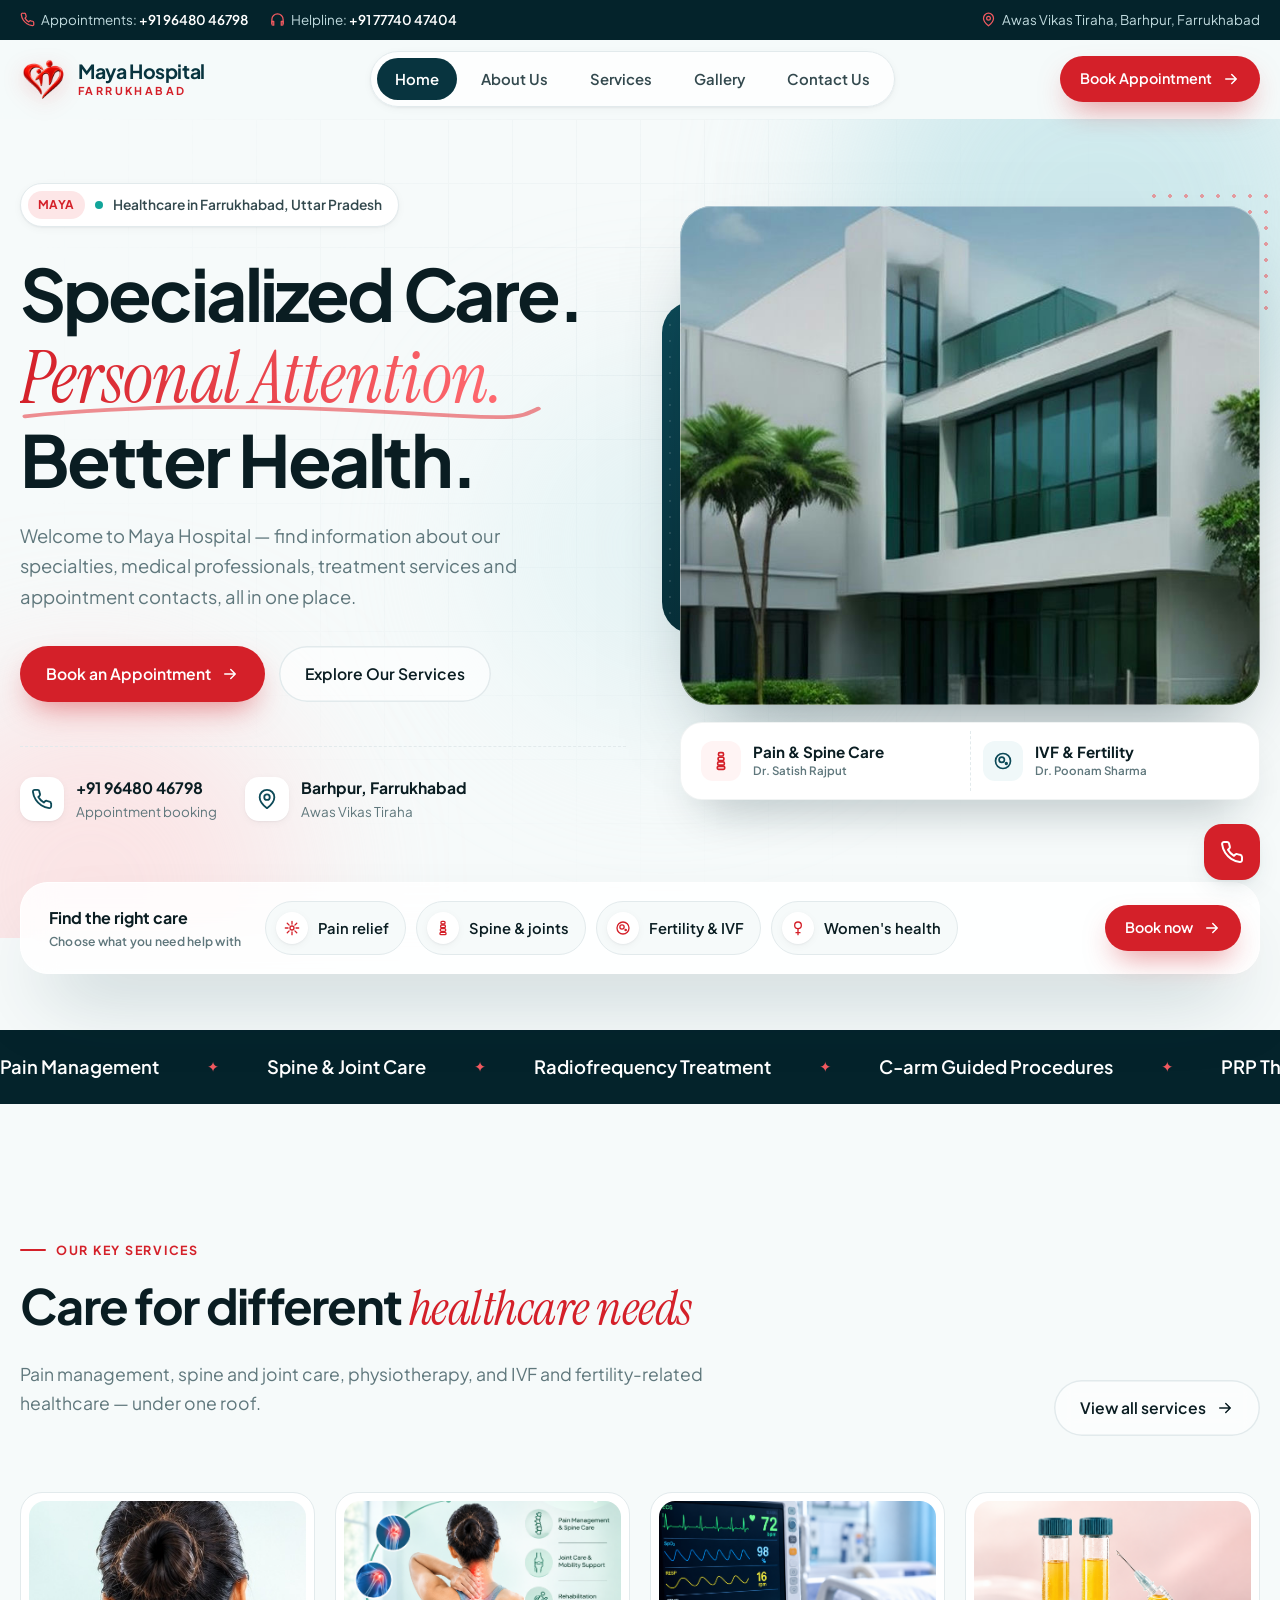
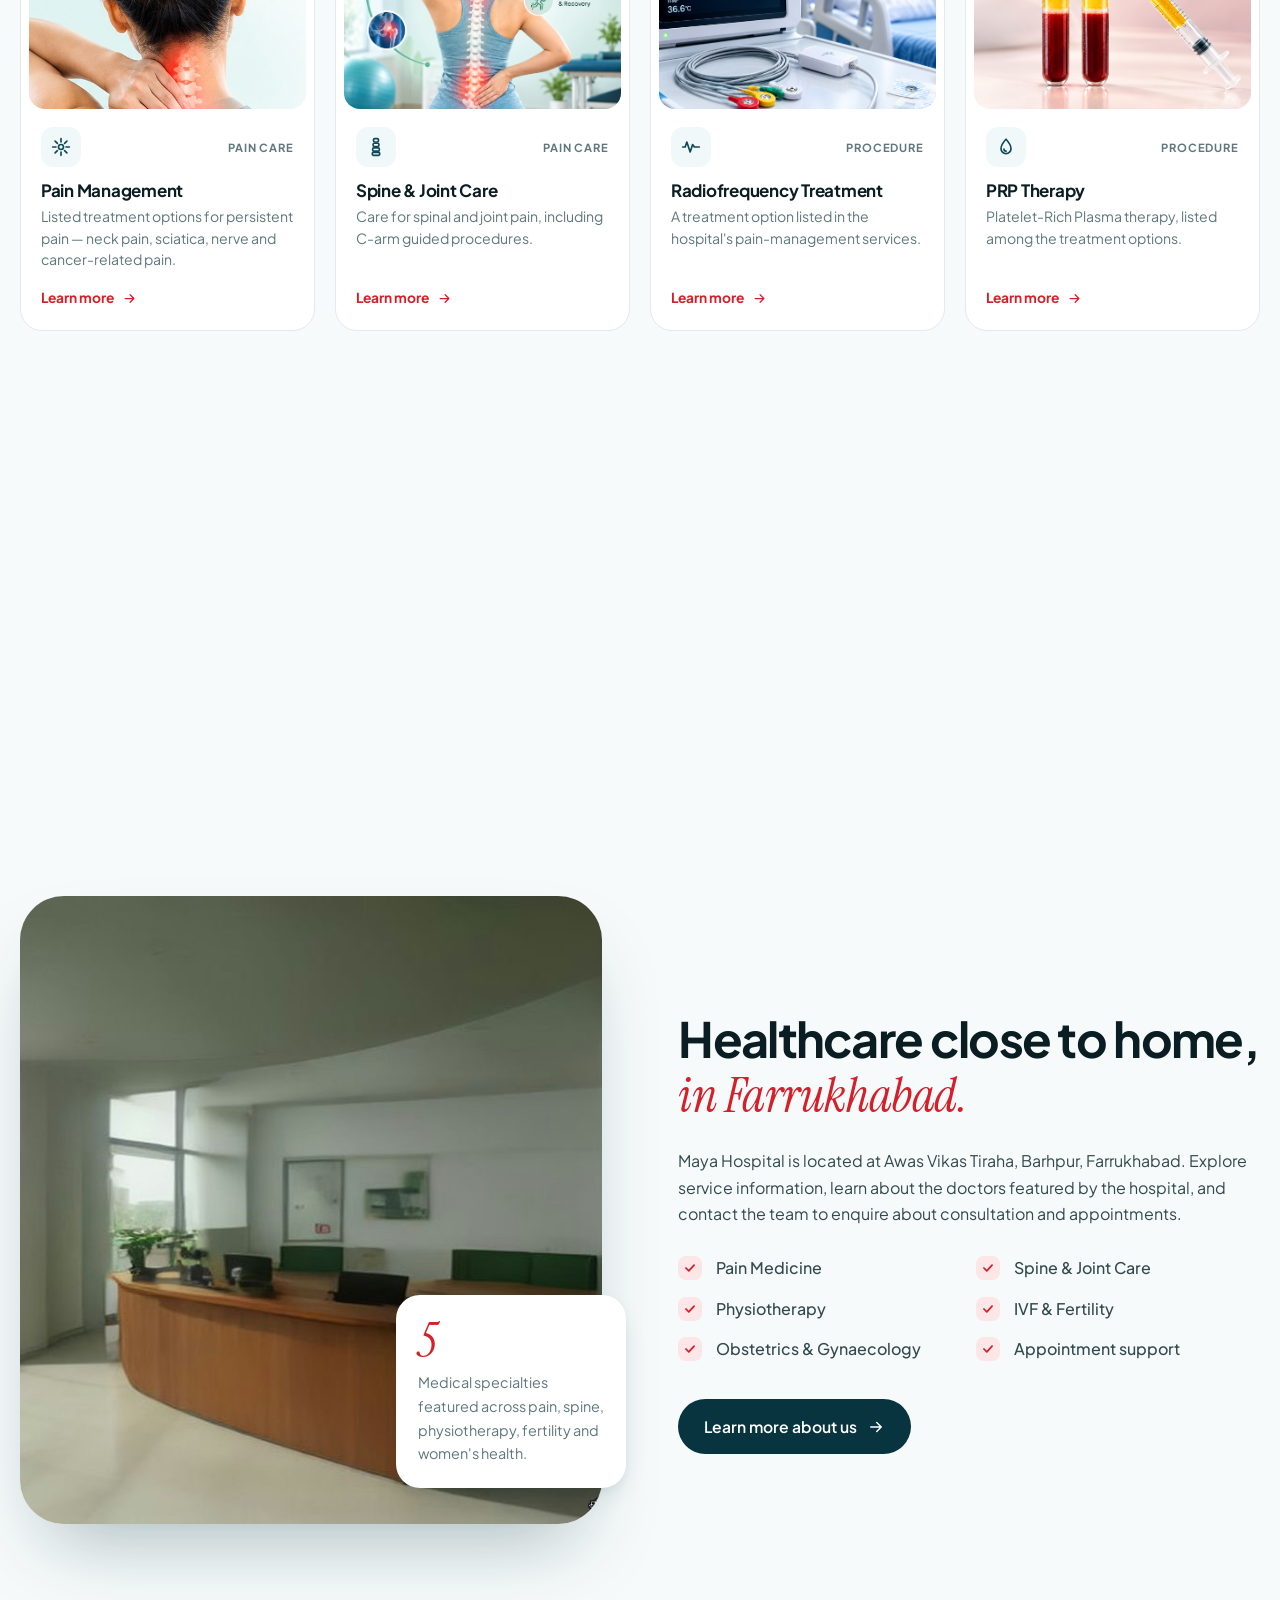
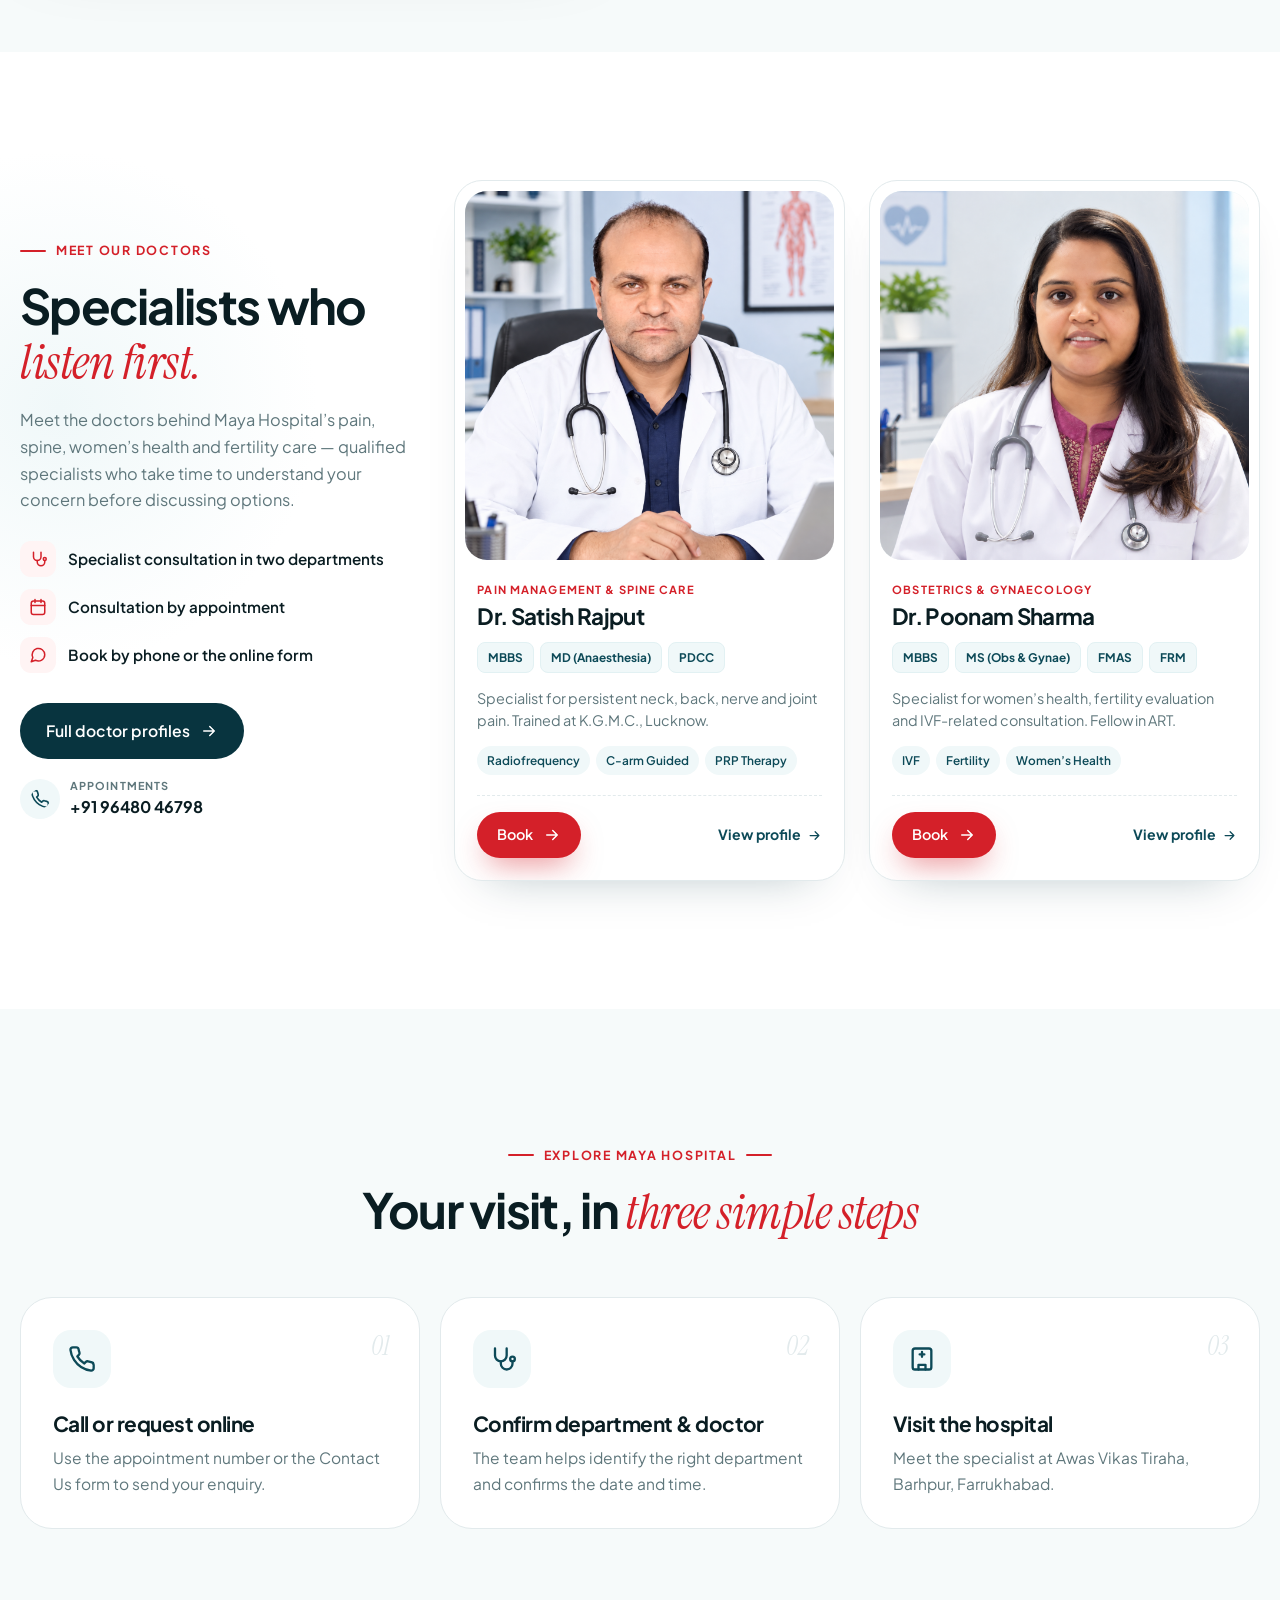
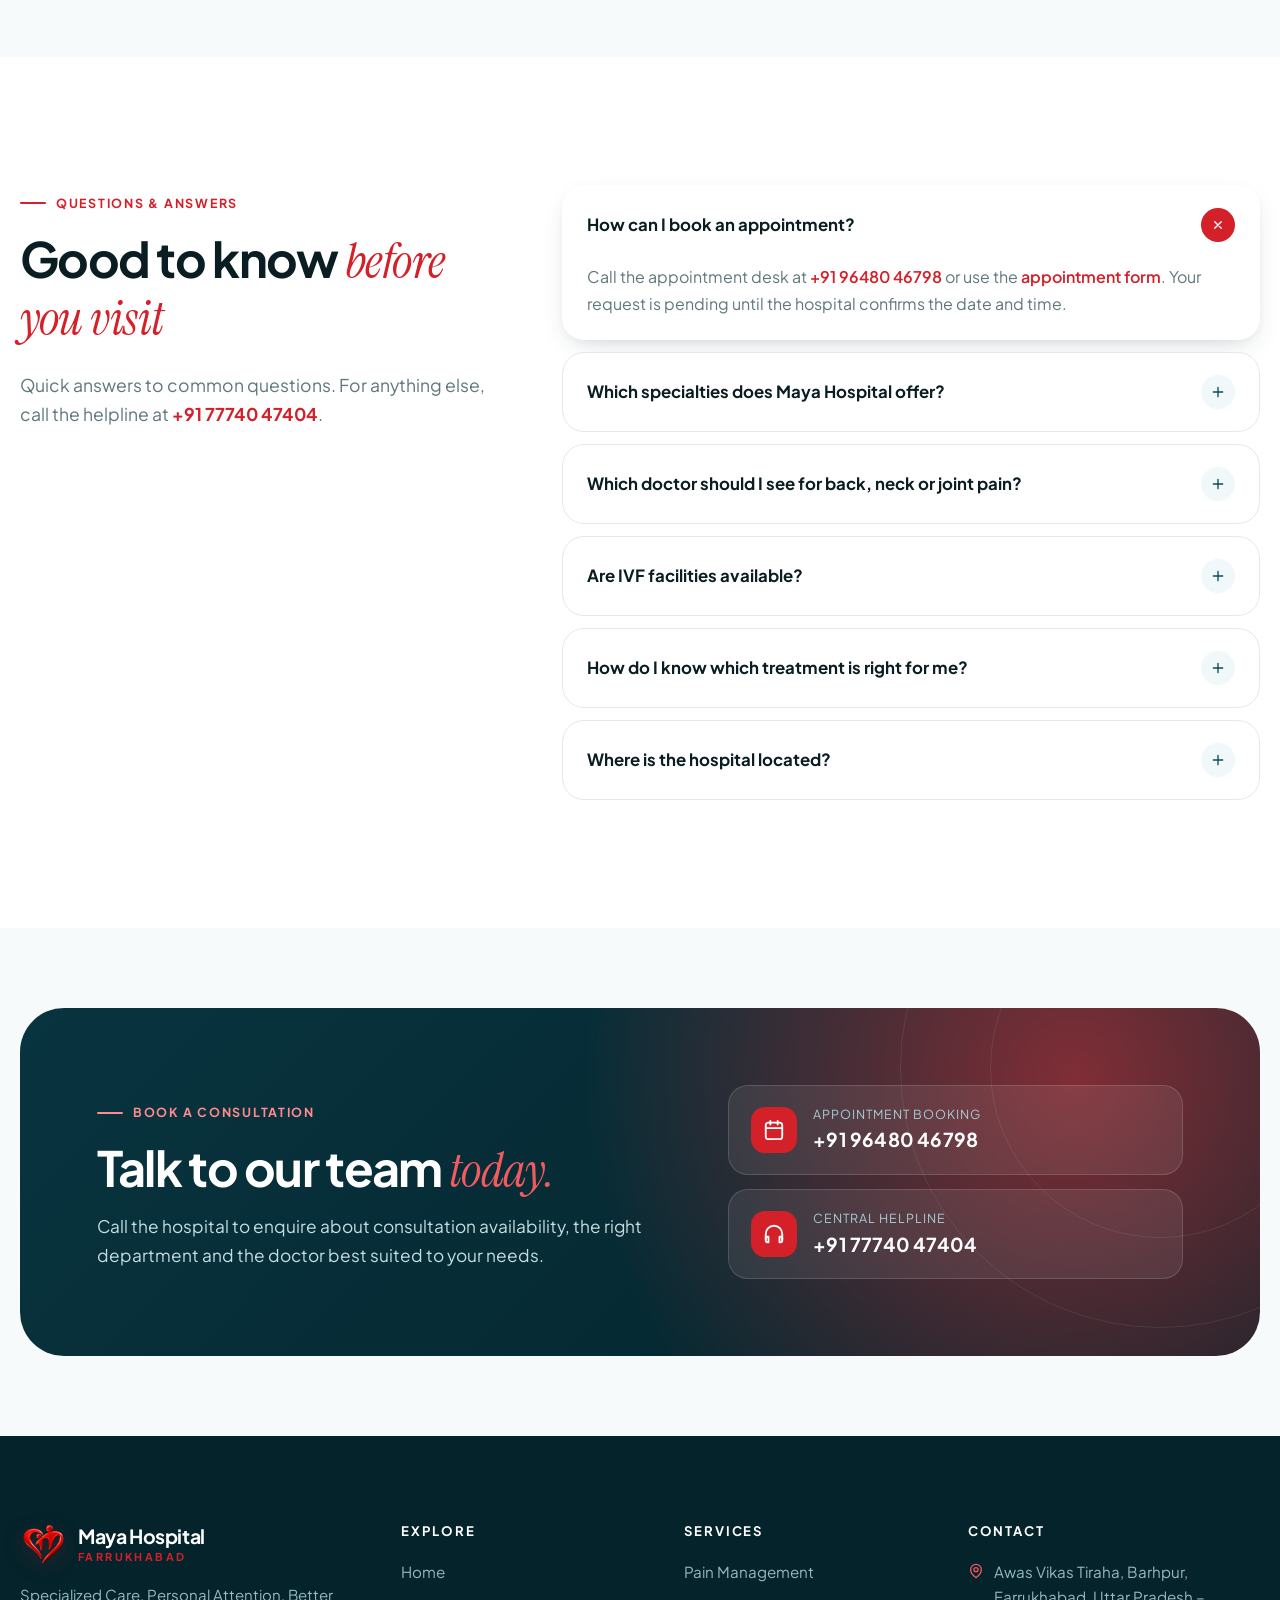
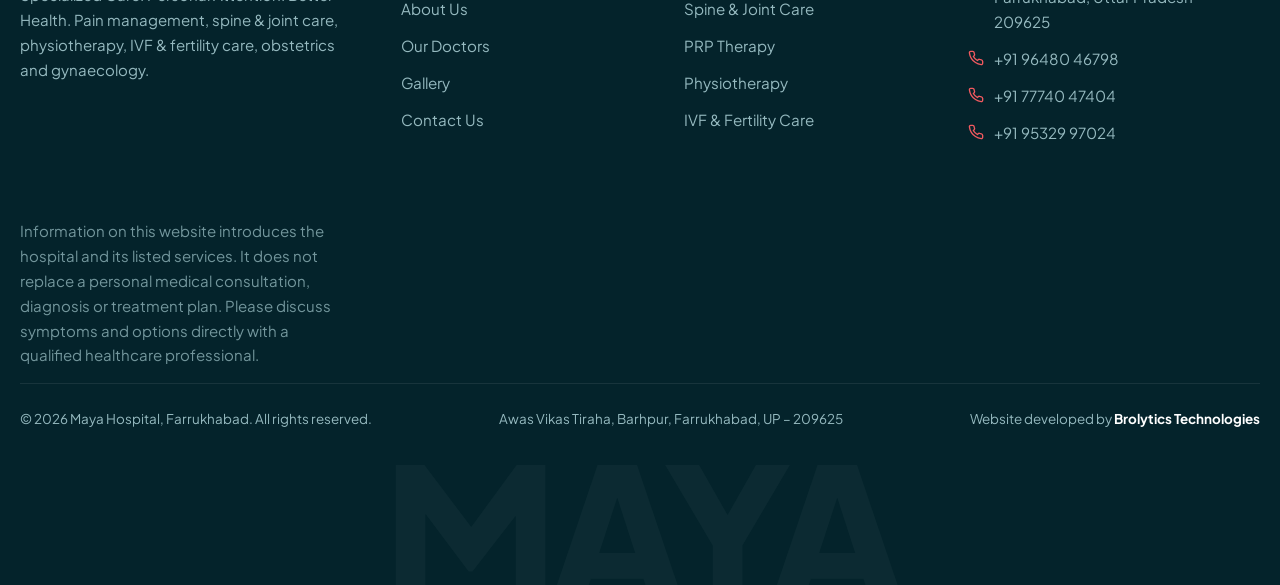
<file: index.html>
<!doctype html>
<html lang="en">
<head>
<meta charset="utf-8">
<meta name="viewport" content="width=device-width, initial-scale=1">
<title>Maya Hospital | Specialized Care in Farrukhabad</title>
<meta name="description" content="Maya Hospital, Farrukhabad — pain management, spine & joint care, radiofrequency, PRP therapy, physiotherapy, IVF & fertility care, obstetrics and gynaecology.">
<meta name="theme-color" content="#08343f">
<link rel="icon" type="image/png" href="assets/img/favicon.png">
<link rel="preconnect" href="https://fonts.googleapis.com">
<link rel="preconnect" href="https://fonts.gstatic.com" crossorigin>
<link href="https://fonts.googleapis.com/css2?family=Instrument+Serif:ital@0;1&family=Plus+Jakarta+Sans:wght@400;500;600;700;800&display=swap" rel="stylesheet">
<link rel="stylesheet" href="assets/css/style.css">
<script>document.documentElement.classList.add('is-loading');setTimeout(function(){document.documentElement.classList.remove('is-loading')},6000)</script>
</head>
<body id="top">
<div class="splash" id="splash" aria-hidden="true">
  <div class="splash-inner">
    <div class="splash-logo">
      <span class="splash-ripple r1"></span><span class="splash-ripple r2"></span><span class="splash-ripple r3"></span>
      <span class="splash-disc"><img src="assets/img/logo.png" alt="" width="120" height="108"></span>
    </div>
    <div class="splash-name"><span class="sl" style="--i:0">M</span><span class="sl" style="--i:1">a</span><span class="sl" style="--i:2">y</span><span class="sl" style="--i:3">a</span><span class="sl" style="--i:4">&nbsp;</span><span class="sl" style="--i:5">H</span><span class="sl" style="--i:6">o</span><span class="sl" style="--i:7">s</span><span class="sl" style="--i:8">p</span><span class="sl" style="--i:9">i</span><span class="sl" style="--i:10">t</span><span class="sl" style="--i:11">a</span><span class="sl" style="--i:12">l</span></div>
    <div class="splash-sub">Farrukhabad</div>
    <p class="splash-tag">Specialized Care &middot; Personal Attention &middot; Better Health</p>
    <div class="splash-bar"><span></span></div>
  </div>
</div>
<div class="topbar">
  <div class="container">
    <div class="tb-left">
      <span><svg viewBox="0 0 24 24" fill="none" stroke="currentColor" stroke-width="2" stroke-linecap="round" stroke-linejoin="round" aria-hidden="true"><path d="M22 16.9v3a2 2 0 0 1-2.2 2 19.8 19.8 0 0 1-8.6-3.1 19.5 19.5 0 0 1-6-6A19.8 19.8 0 0 1 2.1 4.2 2 2 0 0 1 4.1 2h3a2 2 0 0 1 2 1.7c.1.9.4 1.8.7 2.7a2 2 0 0 1-.5 2.1L8 9.8a16 16 0 0 0 6 6l1.3-1.3a2 2 0 0 1 2.1-.4c.9.3 1.8.6 2.7.7a2 2 0 0 1 1.7 2z"/></svg>Appointments: <a href="tel:+919648046798">+91 96480 46798</a></span>
      <span class="hide-sm"><svg viewBox="0 0 24 24" fill="none" stroke="currentColor" stroke-width="2" stroke-linecap="round" stroke-linejoin="round" aria-hidden="true"><path d="M3 18v-6a9 9 0 0 1 18 0v6"/><path d="M21 19a2 2 0 0 1-2 2h-1v-6h3zM3 19a2 2 0 0 0 2 2h1v-6H3z"/></svg>Helpline: <a href="tel:+917774047404">+91 77740 47404</a></span>
    </div>
    <div class="tb-right">
      <span><svg viewBox="0 0 24 24" fill="none" stroke="currentColor" stroke-width="2" stroke-linecap="round" stroke-linejoin="round" aria-hidden="true"><path d="M20 10c0 6-8 12-8 12s-8-6-8-12a8 8 0 0 1 16 0z"/><circle cx="12" cy="10" r="3"/></svg>Awas Vikas Tiraha, Barhpur, Farrukhabad</span>
    </div>
  </div>
</div>

<header class="header">
  <div class="container nav">
    <a href="index.html" class="brand" aria-label="Maya Hospital home">
      <img src="assets/img/logo.png" alt="Maya Hospital logo" width="46" height="41">
      <span class="brand-text"><strong>Maya Hospital</strong><span>Farrukhabad</span></span>
    </a>
    <nav aria-label="Main">
      <ul class="nav-links">
        <li><a href="index.html" class="active" aria-current="page">Home</a></li>
        <li><a href="about.html">About Us</a></li>
        <li><a href="services.html">Services</a></li>
        <li><a href="gallery.html">Gallery</a></li>
        <li><a href="contact.html">Contact Us</a></li>
      </ul>
    </nav>
    <div class="nav-cta">
      <a href="contact.html#appointment" class="btn btn-red btn-sm btn-desktop">Book Appointment <svg viewBox="0 0 24 24" fill="none" stroke="currentColor" stroke-width="2" stroke-linecap="round" stroke-linejoin="round" aria-hidden="true"><path d="M5 12h14M13 6l6 6-6 6"/></svg></a>
      <button class="menu-toggle" aria-label="Open menu" aria-expanded="false"><span></span></button>
    </div>
  </div>
</header>
<main>
<section class="hero hero-x">
  <div class="hero-bg" aria-hidden="true">
    <div class="grid"></div>
    <span class="blob b1"></span><span class="blob b2"></span><span class="blob b3"></span>
  </div>
  <div class="container hero-grid">
    <div class="hero-copy">
      <div class="pill h-in" style="--d:.05s"><b>MAYA</b><span class="dot"></span> Healthcare in Farrukhabad, Uttar Pradesh</div>
      <h1 class="hero-title">
        <span class="ln"><span style="--d:.15s">Specialized Care.</span></span>
        <span class="ln"><em class="serif"><span style="--d:.3s">Personal Attention.</span></em><svg class="swash" viewBox="0 0 420 24" preserveAspectRatio="none" aria-hidden="true"><path d="M4 16 C 90 4, 200 4, 300 12 S 400 18, 416 8"/></svg></span>
        <span class="ln"><span style="--d:.45s">Better Health.</span></span>
      </h1>
      <p class="hero-lead h-in" style="--d:.65s">Welcome to Maya Hospital — find information about our specialties, medical professionals, treatment services and appointment contacts, all in one place.</p>
      <div class="hero-actions h-in" style="--d:.8s">
        <a href="contact.html#appointment" class="btn btn-red btn-glow">Book an Appointment <svg viewBox="0 0 24 24" fill="none" stroke="currentColor" stroke-width="2" stroke-linecap="round" stroke-linejoin="round" aria-hidden="true"><path d="M5 12h14M13 6l6 6-6 6"/></svg></a>
        <a href="services.html" class="btn btn-ghost">Explore Our Services</a>
      </div>
      <div class="hero-meta h-in" style="--d:.95s">
        <div><span class="ic"><svg viewBox="0 0 24 24" fill="none" stroke="currentColor" stroke-width="2" stroke-linecap="round" stroke-linejoin="round" aria-hidden="true"><path d="M22 16.9v3a2 2 0 0 1-2.2 2 19.8 19.8 0 0 1-8.6-3.1 19.5 19.5 0 0 1-6-6A19.8 19.8 0 0 1 2.1 4.2 2 2 0 0 1 4.1 2h3a2 2 0 0 1 2 1.7c.1.9.4 1.8.7 2.7a2 2 0 0 1-.5 2.1L8 9.8a16 16 0 0 0 6 6l1.3-1.3a2 2 0 0 1 2.1-.4c.9.3 1.8.6 2.7.7a2 2 0 0 1 1.7 2z"/></svg></span><span><strong><a href="tel:+919648046798">+91 96480 46798</a></strong><span>Appointment booking</span></span></div>
        <div><span class="ic"><svg viewBox="0 0 24 24" fill="none" stroke="currentColor" stroke-width="2" stroke-linecap="round" stroke-linejoin="round" aria-hidden="true"><path d="M20 10c0 6-8 12-8 12s-8-6-8-12a8 8 0 0 1 16 0z"/><circle cx="12" cy="10" r="3"/></svg></span><span><strong>Barhpur, Farrukhabad</strong><span>Awas Vikas Tiraha</span></span></div>
      </div>
    </div>
    <div class="hv" aria-label="Maya Hospital">
      <span class="hv-accent" aria-hidden="true"></span>
      <span class="hv-dots" aria-hidden="true"></span>
      <div class="hv-main h-pop" style="--d:.25s"><img src="assets/img/hero.jpg" onerror="this.onerror=null;this.src='assets/img/hero.svg'" alt="Maya Hospital building" width="800" height="920"></div>
      <div class="hv-docs h-chip" style="--d:1.1s">
        <div class="hv-doc"><span class="hv-doc-ic red"><svg viewBox="0 0 24 24" fill="none" stroke="currentColor" stroke-width="2" stroke-linecap="round" stroke-linejoin="round" aria-hidden="true"><rect x="9" y="2" width="6" height="4" rx="1.5"/><rect x="8.5" y="7.5" width="7" height="4" rx="1.5"/><rect x="8" y="13" width="8" height="4" rx="1.5"/><rect x="7.5" y="18.5" width="9" height="3.5" rx="1.5"/></svg></span><span><strong>Pain &amp; Spine Care</strong><small>Dr. Satish Rajput</small></span></div>
        <div class="hv-doc"><span class="hv-doc-ic teal"><svg viewBox="0 0 24 24" fill="none" stroke="currentColor" stroke-width="2" stroke-linecap="round" stroke-linejoin="round" aria-hidden="true"><circle cx="12" cy="12" r="9"/><circle cx="10.5" cy="10.5" r="3.2"/><circle cx="16" cy="15" r="1"/></svg></span><span><strong>IVF &amp; Fertility</strong><small>Dr. Poonam Sharma</small></span></div>
      </div>
    </div>
  </div>
</section>

<section class="find-care" style="padding-bottom:56px">
  <div class="container">
    <div class="find-care-inner reveal">
      <strong>Find the right care<small>Choose what you need help with</small></strong>
      <div class="care-chips">
        <a class="care-chip" href="services.html#pain"><span class="ic"><svg viewBox="0 0 24 24" fill="none" stroke="currentColor" stroke-width="2" stroke-linecap="round" stroke-linejoin="round" aria-hidden="true"><path d="M12 2v4M12 18v4M4.9 4.9l2.8 2.8M16.3 16.3l2.8 2.8M2 12h4M18 12h4M4.9 19.1l2.8-2.8M16.3 7.7l2.8-2.8"/><circle cx="12" cy="12" r="3"/></svg></span>Pain relief</a>
        <a class="care-chip" href="services.html#pain"><span class="ic"><svg viewBox="0 0 24 24" fill="none" stroke="currentColor" stroke-width="2" stroke-linecap="round" stroke-linejoin="round" aria-hidden="true"><rect x="9" y="2" width="6" height="4" rx="1.5"/><rect x="8.5" y="7.5" width="7" height="4" rx="1.5"/><rect x="8" y="13" width="8" height="4" rx="1.5"/><rect x="7.5" y="18.5" width="9" height="3.5" rx="1.5"/></svg></span>Spine &amp; joints</a>
        <a class="care-chip" href="services.html#ivf"><span class="ic"><svg viewBox="0 0 24 24" fill="none" stroke="currentColor" stroke-width="2" stroke-linecap="round" stroke-linejoin="round" aria-hidden="true"><circle cx="12" cy="12" r="9"/><circle cx="10.5" cy="10.5" r="3.2"/><circle cx="16" cy="15" r="1"/></svg></span>Fertility &amp; IVF</a>
        <a class="care-chip" href="about.html#doctors"><span class="ic"><svg viewBox="0 0 24 24" fill="none" stroke="currentColor" stroke-width="2" stroke-linecap="round" stroke-linejoin="round" aria-hidden="true"><circle cx="12" cy="8" r="5"/><path d="M12 13v9M9 19h6"/></svg></span>Women's health</a>
      </div>
      <a href="contact.html#appointment" class="btn btn-red btn-sm">Book now <svg viewBox="0 0 24 24" fill="none" stroke="currentColor" stroke-width="2" stroke-linecap="round" stroke-linejoin="round" aria-hidden="true"><path d="M5 12h14M13 6l6 6-6 6"/></svg></a>
    </div>
  </div>
</section>

<div class="marquee" aria-hidden="true"><div class="marquee-track"><span>Pain Management</span><span>Spine &amp; Joint Care</span><span>Radiofrequency Treatment</span><span>C-arm Guided Procedures</span><span>PRP Therapy</span><span>Physiotherapy</span><span>IVF &amp; Fertility Care</span><span>Obstetrics &amp; Gynaecology</span><span>Pain Management</span><span>Spine &amp; Joint Care</span><span>Radiofrequency Treatment</span><span>C-arm Guided Procedures</span><span>PRP Therapy</span><span>Physiotherapy</span><span>IVF &amp; Fertility Care</span><span>Obstetrics &amp; Gynaecology</span></div></div>

<section class="section">
  <div class="container">
    <div class="split-head">
      <div class="section-head reveal">
        <span class="eyebrow">Our Key Services</span>
        <h2>Care for different <em class="serif accent">healthcare needs</em></h2>
        <p>Pain management, spine and joint care, physiotherapy, and IVF and fertility-related healthcare — under one roof.</p>
      </div>
      <a href="services.html" class="btn btn-ghost reveal">View all services <svg viewBox="0 0 24 24" fill="none" stroke="currentColor" stroke-width="2" stroke-linecap="round" stroke-linejoin="round" aria-hidden="true"><path d="M5 12h14M13 6l6 6-6 6"/></svg></a>
    </div>
    <div class="svc-grid">
      <a href="services.html#pain" class="svc reveal">
        <div class="svc-media"><img src="assets/img/pain.jpg" onerror="this.onerror=null;this.src='assets/img/pain.svg'" alt="Pain Management" loading="lazy"></div>
        <div class="svc-body">
          <div class="svc-top"><span class="svc-ic"><svg viewBox="0 0 24 24" fill="none" stroke="currentColor" stroke-width="2" stroke-linecap="round" stroke-linejoin="round" aria-hidden="true"><path d="M12 2v4M12 18v4M4.9 4.9l2.8 2.8M16.3 16.3l2.8 2.8M2 12h4M18 12h4M4.9 19.1l2.8-2.8M16.3 7.7l2.8-2.8"/><circle cx="12" cy="12" r="3"/></svg></span><span class="svc-cat">Pain Care</span></div>
          <h3>Pain Management</h3>
          <p>Listed treatment options for persistent pain — neck pain, sciatica, nerve and cancer-related pain.</p>
          <span class="svc-more">Learn more <svg viewBox="0 0 24 24" fill="none" stroke="currentColor" stroke-width="2" stroke-linecap="round" stroke-linejoin="round" aria-hidden="true"><path d="M5 12h14M13 6l6 6-6 6"/></svg></span>
        </div>
      </a>
      <a href="services.html#pain" class="svc reveal d1">
        <div class="svc-media"><img src="assets/img/movesleepandlive.png" onerror="this.onerror=null;this.src='assets/img/spine.svg'" alt="Spine and Joint Care" loading="lazy"></div>
        <div class="svc-body">
          <div class="svc-top"><span class="svc-ic"><svg viewBox="0 0 24 24" fill="none" stroke="currentColor" stroke-width="2" stroke-linecap="round" stroke-linejoin="round" aria-hidden="true"><rect x="9" y="2" width="6" height="4" rx="1.5"/><rect x="8.5" y="7.5" width="7" height="4" rx="1.5"/><rect x="8" y="13" width="8" height="4" rx="1.5"/><rect x="7.5" y="18.5" width="9" height="3.5" rx="1.5"/></svg></span><span class="svc-cat">Pain Care</span></div>
          <h3>Spine &amp; Joint Care</h3>
          <p>Care for spinal and joint pain, including C-arm guided procedures.</p>
          <span class="svc-more">Learn more <svg viewBox="0 0 24 24" fill="none" stroke="currentColor" stroke-width="2" stroke-linecap="round" stroke-linejoin="round" aria-hidden="true"><path d="M5 12h14M13 6l6 6-6 6"/></svg></span>
        </div>
      </a>
      <a href="services.html#treatments" class="svc reveal d2">
        <div class="svc-media"><img src="assets/img/radiofrequency.png" onerror="this.onerror=null;this.src='assets/img/radiofrequency.svg'" alt="Radiofrequency Treatment" loading="lazy"></div>
        <div class="svc-body">
          <div class="svc-top"><span class="svc-ic"><svg viewBox="0 0 24 24" fill="none" stroke="currentColor" stroke-width="2" stroke-linecap="round" stroke-linejoin="round" aria-hidden="true"><path d="M2 12h3l2-6 4 12 3-9 2 3h6"/></svg></span><span class="svc-cat">Procedure</span></div>
          <h3>Radiofrequency Treatment</h3>
          <p>A treatment option listed in the hospital's pain-management services.</p>
          <span class="svc-more">Learn more <svg viewBox="0 0 24 24" fill="none" stroke="currentColor" stroke-width="2" stroke-linecap="round" stroke-linejoin="round" aria-hidden="true"><path d="M5 12h14M13 6l6 6-6 6"/></svg></span>
        </div>
      </a>
      <a href="services.html#treatments" class="svc reveal d3">
        <div class="svc-media"><img src="assets/img/prptherapy.png" onerror="this.onerror=null;this.src='assets/img/prp.svg'" alt="PRP Therapy" loading="lazy"></div>
        <div class="svc-body">
          <div class="svc-top"><span class="svc-ic"><svg viewBox="0 0 24 24" fill="none" stroke="currentColor" stroke-width="2" stroke-linecap="round" stroke-linejoin="round" aria-hidden="true"><path d="M12 2.7s-6 6.4-6 11.3a6 6 0 0 0 12 0c0-4.9-6-11.3-6-11.3z"/><path d="M9.5 14.5a2.5 2.5 0 0 0 2.5 2.5"/></svg></span><span class="svc-cat">Procedure</span></div>
          <h3>PRP Therapy</h3>
          <p>Platelet-Rich Plasma therapy, listed among the treatment options.</p>
          <span class="svc-more">Learn more <svg viewBox="0 0 24 24" fill="none" stroke="currentColor" stroke-width="2" stroke-linecap="round" stroke-linejoin="round" aria-hidden="true"><path d="M5 12h14M13 6l6 6-6 6"/></svg></span>
        </div>
      </a>
      <a href="services.html#treatments" class="svc reveal">
        <div class="svc-media"><img src="assets/img/recoveryandcare.png" onerror="this.onerror=null;this.src='assets/img/physio.svg'" alt="Physiotherapy" loading="lazy"></div>
        <div class="svc-body">
          <div class="svc-top"><span class="svc-ic"><svg viewBox="0 0 24 24" fill="none" stroke="currentColor" stroke-width="2" stroke-linecap="round" stroke-linejoin="round" aria-hidden="true"><circle cx="13" cy="4" r="2"/><path d="M8 21l2-6 3 2v5M6 11l3-3 4 1 3 3 3-1M10 15l1-6"/></svg></span><span class="svc-cat">Rehabilitation</span></div>
          <h3>Physiotherapy</h3>
          <p>Physiotherapy and rehabilitation support for movement and recovery.</p>
          <span class="svc-more">Learn more <svg viewBox="0 0 24 24" fill="none" stroke="currentColor" stroke-width="2" stroke-linecap="round" stroke-linejoin="round" aria-hidden="true"><path d="M5 12h14M13 6l6 6-6 6"/></svg></span>
        </div>
      </a>
      <a href="services.html#ivf" class="svc reveal d1">
        <div class="svc-media"><img src="assets/img/ivfsupportonyourjourney.png" onerror="this.onerror=null;this.src='assets/img/ivf.svg'" alt="IVF and Fertility Care" loading="lazy"></div>
        <div class="svc-body">
          <div class="svc-top"><span class="svc-ic"><svg viewBox="0 0 24 24" fill="none" stroke="currentColor" stroke-width="2" stroke-linecap="round" stroke-linejoin="round" aria-hidden="true"><circle cx="12" cy="12" r="9"/><circle cx="10.5" cy="10.5" r="3.2"/><circle cx="16" cy="15" r="1"/></svg></span><span class="svc-cat">Women's Health</span></div>
          <h3>IVF &amp; Fertility Care</h3>
          <p>Consultation for individuals and couples with fertility concerns.</p>
          <span class="svc-more">Learn more <svg viewBox="0 0 24 24" fill="none" stroke="currentColor" stroke-width="2" stroke-linecap="round" stroke-linejoin="round" aria-hidden="true"><path d="M5 12h14M13 6l6 6-6 6"/></svg></span>
        </div>
      </a>
      <a href="about.html#doctors" class="svc reveal d2">
        <div class="svc-media"><img src="assets/img/obstectricandgyno.png" onerror="this.onerror=null;this.src='assets/img/obgyn.svg'" alt="Obstetrics and Gynaecology" loading="lazy"></div>
        <div class="svc-body">
          <div class="svc-top"><span class="svc-ic"><svg viewBox="0 0 24 24" fill="none" stroke="currentColor" stroke-width="2" stroke-linecap="round" stroke-linejoin="round" aria-hidden="true"><circle cx="12" cy="8" r="5"/><path d="M12 13v9M9 19h6"/></svg></span><span class="svc-cat">Women's Health</span></div>
          <h3>Obstetrics &amp; Gynaecology</h3>
          <p>Women's healthcare and specialist consultation.</p>
          <span class="svc-more">Learn more <svg viewBox="0 0 24 24" fill="none" stroke="currentColor" stroke-width="2" stroke-linecap="round" stroke-linejoin="round" aria-hidden="true"><path d="M5 12h14M13 6l6 6-6 6"/></svg></span>
        </div>
      </a>
      <div class="svc-cta reveal d2">
        <span class="svc-ic"><svg viewBox="0 0 24 24" fill="none" stroke="currentColor" stroke-width="2" stroke-linecap="round" stroke-linejoin="round" aria-hidden="true"><path d="M3 18v-6a9 9 0 0 1 18 0v6"/><path d="M21 19a2 2 0 0 1-2 2h-1v-6h3zM3 19a2 2 0 0 0 2 2h1v-6H3z"/></svg></span>
        <h3>Not sure which service you need?</h3>
        <p>Call the helpline and our team will guide you to the right department and doctor.</p>
        <a href="tel:+917774047404" class="svc-cta-phone"><svg viewBox="0 0 24 24" fill="none" stroke="currentColor" stroke-width="2" stroke-linecap="round" stroke-linejoin="round" aria-hidden="true"><path d="M22 16.9v3a2 2 0 0 1-2.2 2 19.8 19.8 0 0 1-8.6-3.1 19.5 19.5 0 0 1-6-6A19.8 19.8 0 0 1 2.1 4.2 2 2 0 0 1 4.1 2h3a2 2 0 0 1 2 1.7c.1.9.4 1.8.7 2.7a2 2 0 0 1-.5 2.1L8 9.8a16 16 0 0 0 6 6l1.3-1.3a2 2 0 0 1 2.1-.4c.9.3 1.8.6 2.7.7a2 2 0 0 1 1.7 2z"/></svg> +91 77740 47404</a>
        <a href="contact.html#appointment" class="btn btn-red btn-sm">Book Appointment <svg viewBox="0 0 24 24" fill="none" stroke="currentColor" stroke-width="2" stroke-linecap="round" stroke-linejoin="round" aria-hidden="true"><path d="M5 12h14M13 6l6 6-6 6"/></svg></a>
      </div>
    </div>
  </div>
</section>

<section class="section" style="padding-top:0">
  <div class="container split">
    <div class="media-stack reveal">
      <div class="media-frame"><img src="assets/img/reception.jpg" onerror="this.onerror=null;this.src='assets/img/reception.svg'" alt="Illustration of the Maya Hospital reception" loading="lazy"></div>
      <div class="badge-card"><div class="big">5</div><p>Medical specialties featured across pain, spine, physiotherapy, fertility and women's health.</p></div>
    </div>
    <div>
      <span class="eyebrow reveal">About Maya Hospital</span>
      <h2 class="reveal d1">Healthcare close to home, <em class="serif accent">in Farrukhabad.</em></h2>
      <p class="reveal d2">Maya Hospital is located at Awas Vikas Tiraha, Barhpur, Farrukhabad. Explore service information, learn about the doctors featured by the hospital, and contact the team to enquire about consultation and appointments.</p>
      <ul class="check-list two reveal d3">
        <li>Pain Medicine</li><li>Spine &amp; Joint Care</li><li>Physiotherapy</li><li>IVF &amp; Fertility</li><li>Obstetrics &amp; Gynaecology</li><li>Appointment support</li>
      </ul>
      <div class="hero-actions reveal d4">
        <a href="about.html" class="btn">Learn more about us <svg viewBox="0 0 24 24" fill="none" stroke="currentColor" stroke-width="2" stroke-linecap="round" stroke-linejoin="round" aria-hidden="true"><path d="M5 12h14M13 6l6 6-6 6"/></svg></a>
      </div>
    </div>
  </div>
</section>

<section class="section hdoc-section">
  <div class="container hdoc-grid">
    <div class="hdoc-intro reveal">
      <span class="eyebrow">Meet Our Doctors</span>
      <h2>Specialists who <em class="serif accent">listen first.</em></h2>
      <p>Meet the doctors behind Maya Hospital&rsquo;s pain, spine, women&rsquo;s health and fertility care &mdash; qualified specialists who take time to understand your concern before discussing options.</p>
      <ul class="hdoc-points">
        <li><span><svg viewBox="0 0 24 24" fill="none" stroke="currentColor" stroke-width="2" stroke-linecap="round" stroke-linejoin="round" aria-hidden="true"><path d="M6 3v6a5 5 0 0 0 10 0V3"/><path d="M11 14v2a5 5 0 0 0 10 0v-2"/><circle cx="21" cy="12" r="2"/></svg></span>Specialist consultation in two departments</li>
        <li><span><svg viewBox="0 0 24 24" fill="none" stroke="currentColor" stroke-width="2" stroke-linecap="round" stroke-linejoin="round" aria-hidden="true"><rect x="3" y="4" width="18" height="18" rx="3"/><path d="M16 2v4M8 2v4M3 10h18"/></svg></span>Consultation by appointment</li>
        <li><span><svg viewBox="0 0 24 24" fill="none" stroke="currentColor" stroke-width="2" stroke-linecap="round" stroke-linejoin="round" aria-hidden="true"><path d="M21 11.5a8.4 8.4 0 0 1-12.4 7.4L3 21l2.1-5.6A8.4 8.4 0 1 1 21 11.5z"/></svg></span>Book by phone or the online form</li>
      </ul>
      <div class="hdoc-cta">
        <a href="about.html#doctors" class="btn">Full doctor profiles <svg viewBox="0 0 24 24" fill="none" stroke="currentColor" stroke-width="2" stroke-linecap="round" stroke-linejoin="round" aria-hidden="true"><path d="M5 12h14M13 6l6 6-6 6"/></svg></a>
        <a href="tel:+919648046798" class="hdoc-phone"><svg viewBox="0 0 24 24" fill="none" stroke="currentColor" stroke-width="2" stroke-linecap="round" stroke-linejoin="round" aria-hidden="true"><path d="M22 16.9v3a2 2 0 0 1-2.2 2 19.8 19.8 0 0 1-8.6-3.1 19.5 19.5 0 0 1-6-6A19.8 19.8 0 0 1 2.1 4.2 2 2 0 0 1 4.1 2h3a2 2 0 0 1 2 1.7c.1.9.4 1.8.7 2.7a2 2 0 0 1-.5 2.1L8 9.8a16 16 0 0 0 6 6l1.3-1.3a2 2 0 0 1 2.1-.4c.9.3 1.8.6 2.7.7a2 2 0 0 1 1.7 2z"/></svg><span><small>Appointments</small>+91 96480 46798</span></a>
      </div>
    </div>
    <article class="hdoc reveal d1">
        <div class="hdoc-photo"><img src="assets/img/drsatish.png" onerror="this.onerror=null;this.src='assets/img/doctor-male.svg'" alt="Dr. Satish Rajput" loading="lazy"></div>
        <div class="hdoc-body">
          <span class="hdoc-dept">Pain Management &amp; Spine Care</span>
          <h3>Dr. Satish Rajput</h3>
          <div class="doc-quals"><span class="doc-chip">MBBS</span><span class="doc-chip">MD (Anaesthesia)</span><span class="doc-chip">PDCC</span></div>
          <p>Specialist for persistent neck, back, nerve and joint pain. Trained at K.G.M.C., Lucknow.</p>
          <div class="tags"><span class="tag">Radiofrequency</span><span class="tag">C-arm Guided</span><span class="tag">PRP Therapy</span></div>
          <div class="hdoc-actions">
            <a href="contact.html#appointment" class="btn btn-red btn-sm">Book <svg viewBox="0 0 24 24" fill="none" stroke="currentColor" stroke-width="2" stroke-linecap="round" stroke-linejoin="round" aria-hidden="true"><path d="M5 12h14M13 6l6 6-6 6"/></svg></a>
            <a href="about.html#doctors" class="hdoc-link">View profile <svg viewBox="0 0 24 24" fill="none" stroke="currentColor" stroke-width="2" stroke-linecap="round" stroke-linejoin="round" aria-hidden="true"><path d="M5 12h14M13 6l6 6-6 6"/></svg></a>
          </div>
        </div>
      </article>
    <article class="hdoc reveal d2">
        <div class="hdoc-photo"><img src="assets/img/drpoonam.png" onerror="this.onerror=null;this.src='assets/img/doctor-female.svg'" alt="Dr. Poonam Sharma" loading="lazy"></div>
        <div class="hdoc-body">
          <span class="hdoc-dept">Obstetrics &amp; Gynaecology</span>
          <h3>Dr. Poonam Sharma</h3>
          <div class="doc-quals"><span class="doc-chip">MBBS</span><span class="doc-chip">MS (Obs &amp; Gynae)</span><span class="doc-chip">FMAS</span><span class="doc-chip">FRM</span></div>
          <p>Specialist for women&rsquo;s health, fertility evaluation and IVF-related consultation. Fellow in ART.</p>
          <div class="tags"><span class="tag">IVF</span><span class="tag">Fertility</span><span class="tag">Women&rsquo;s Health</span></div>
          <div class="hdoc-actions">
            <a href="contact.html#appointment" class="btn btn-red btn-sm">Book <svg viewBox="0 0 24 24" fill="none" stroke="currentColor" stroke-width="2" stroke-linecap="round" stroke-linejoin="round" aria-hidden="true"><path d="M5 12h14M13 6l6 6-6 6"/></svg></a>
            <a href="about.html#doctors" class="hdoc-link">View profile <svg viewBox="0 0 24 24" fill="none" stroke="currentColor" stroke-width="2" stroke-linecap="round" stroke-linejoin="round" aria-hidden="true"><path d="M5 12h14M13 6l6 6-6 6"/></svg></a>
          </div>
        </div>
      </article>
  </div>
</section>

<section class="section">
  <div class="container">
    <div class="section-head center reveal">
      <span class="eyebrow">Explore Maya Hospital</span>
      <h2>Your visit, in <em class="serif accent">three simple steps</em></h2>
    </div>
    <div class="bento">
      <article class="card span-4 reveal"><span class="num">01</span><span class="ic"><svg viewBox="0 0 24 24" fill="none" stroke="currentColor" stroke-width="2" stroke-linecap="round" stroke-linejoin="round" aria-hidden="true"><path d="M22 16.9v3a2 2 0 0 1-2.2 2 19.8 19.8 0 0 1-8.6-3.1 19.5 19.5 0 0 1-6-6A19.8 19.8 0 0 1 2.1 4.2 2 2 0 0 1 4.1 2h3a2 2 0 0 1 2 1.7c.1.9.4 1.8.7 2.7a2 2 0 0 1-.5 2.1L8 9.8a16 16 0 0 0 6 6l1.3-1.3a2 2 0 0 1 2.1-.4c.9.3 1.8.6 2.7.7a2 2 0 0 1 1.7 2z"/></svg></span><h3>Call or request online</h3><p>Use the appointment number or the Contact Us form to send your enquiry.</p></article>
      <article class="card span-4 reveal d1"><span class="num">02</span><span class="ic"><svg viewBox="0 0 24 24" fill="none" stroke="currentColor" stroke-width="2" stroke-linecap="round" stroke-linejoin="round" aria-hidden="true"><path d="M6 3v6a5 5 0 0 0 10 0V3"/><path d="M11 14v2a5 5 0 0 0 10 0v-2"/><circle cx="21" cy="12" r="2"/></svg></span><h3>Confirm department &amp; doctor</h3><p>The team helps identify the right department and confirms the date and time.</p></article>
      <article class="card span-4 reveal d2"><span class="num">03</span><span class="ic"><svg viewBox="0 0 24 24" fill="none" stroke="currentColor" stroke-width="2" stroke-linecap="round" stroke-linejoin="round" aria-hidden="true"><rect x="4" y="3" width="16" height="18" rx="2"/><path d="M9 21v-4h6v4M10 8h4M12 6v4"/></svg></span><h3>Visit the hospital</h3><p>Meet the specialist at Awas Vikas Tiraha, Barhpur, Farrukhabad.</p></article>
    </div>
  </div>
</section>

<section class="section" style="background:#fff">
  <div class="container faq-wrap">
    <div class="section-head reveal" style="margin-bottom:0">
      <span class="eyebrow">Questions &amp; Answers</span>
      <h2>Good to know <em class="serif accent">before you visit</em></h2>
      <p>Quick answers to common questions. For anything else, call the helpline at <a href="tel:+917774047404" style="color:var(--red-600);font-weight:700">+91 77740 47404</a>.</p>
    </div>
    <div class="faq">
      <details class="reveal" open><summary>How can I book an appointment?<span class="plus"><svg viewBox="0 0 24 24" fill="none" stroke="currentColor" stroke-width="2" stroke-linecap="round" stroke-linejoin="round" aria-hidden="true"><path d="M12 5v14M5 12h14"/></svg></span></summary><p>Call the appointment desk at <a href="tel:+919648046798">+91 96480 46798</a> or use the <a href="contact.html#appointment">appointment form</a>. Your request is pending until the hospital confirms the date and time.</p></details>
      <details class="reveal"><summary>Which specialties does Maya Hospital offer?<span class="plus"><svg viewBox="0 0 24 24" fill="none" stroke="currentColor" stroke-width="2" stroke-linecap="round" stroke-linejoin="round" aria-hidden="true"><path d="M12 5v14M5 12h14"/></svg></span></summary><p>Pain management, spine and joint care, physiotherapy, IVF and fertility care, and obstetrics and gynaecology.</p></details>
      <details class="reveal"><summary>Which doctor should I see for back, neck or joint pain?<span class="plus"><svg viewBox="0 0 24 24" fill="none" stroke="currentColor" stroke-width="2" stroke-linecap="round" stroke-linejoin="round" aria-hidden="true"><path d="M12 5v14M5 12h14"/></svg></span></summary><p>Dr. Satish Rajput is featured for pain management and spine care. <a href="about.html#doctors">View his profile</a>.</p></details>
      <details class="reveal"><summary>Are IVF facilities available?<span class="plus"><svg viewBox="0 0 24 24" fill="none" stroke="currentColor" stroke-width="2" stroke-linecap="round" stroke-linejoin="round" aria-hidden="true"><path d="M12 5v14M5 12h14"/></svg></span></summary><p>Yes, IVF facilities are available with Dr. Poonam Sharma. Contact the hospital to enquire about evaluation and the services currently offered.</p></details>
      <details class="reveal"><summary>How do I know which treatment is right for me?<span class="plus"><svg viewBox="0 0 24 24" fill="none" stroke="currentColor" stroke-width="2" stroke-linecap="round" stroke-linejoin="round" aria-hidden="true"><path d="M12 5v14M5 12h14"/></svg></span></summary><p>The appropriate approach depends on a clinician's evaluation of your individual condition. Please discuss your symptoms and options directly with the doctor.</p></details>
      <details class="reveal"><summary>Where is the hospital located?<span class="plus"><svg viewBox="0 0 24 24" fill="none" stroke="currentColor" stroke-width="2" stroke-linecap="round" stroke-linejoin="round" aria-hidden="true"><path d="M12 5v14M5 12h14"/></svg></span></summary><p>Maya Hospital, Awas Vikas Tiraha, Barhpur, Farrukhabad, Uttar Pradesh – 209625, India.</p></details>
    </div>
  </div>
</section>
<section class="section-sm">
  <div class="container">
    <div class="cta-band reveal">
      <span class="ring r1"></span><span class="ring r2"></span>
      <div>
        <span class="eyebrow" style="color:#ff8a8f">Book a consultation</span>
        <h2>Talk to our team <em class="serif">today.</em></h2>
        <p>Call the hospital to enquire about consultation availability, the right department and the doctor best suited to your needs.</p>
      </div>
      <div class="cta-actions">
        <a class="phone-card" href="tel:+919648046798"><span class="ic"><svg viewBox="0 0 24 24" fill="none" stroke="currentColor" stroke-width="2" stroke-linecap="round" stroke-linejoin="round" aria-hidden="true"><rect x="3" y="4" width="18" height="18" rx="3"/><path d="M16 2v4M8 2v4M3 10h18"/></svg></span><span><small>Appointment Booking</small><strong>+91 96480 46798</strong></span></a>
        <a class="phone-card" href="tel:+917774047404"><span class="ic"><svg viewBox="0 0 24 24" fill="none" stroke="currentColor" stroke-width="2" stroke-linecap="round" stroke-linejoin="round" aria-hidden="true"><path d="M3 18v-6a9 9 0 0 1 18 0v6"/><path d="M21 19a2 2 0 0 1-2 2h-1v-6h3zM3 19a2 2 0 0 0 2 2h1v-6H3z"/></svg></span><span><small>Central Helpline</small><strong>+91 77740 47404</strong></span></a>
      </div>
    </div>
  </div>
</section>
</main>
<footer class="footer">
  <div class="container">
    <div class="footer-grid">
      <div>
        <a href="index.html" class="brand">
          <img src="assets/img/logo.png" alt="" width="46" height="41">
          <span class="brand-text"><strong>Maya Hospital</strong><span>Farrukhabad</span></span>
        </a>
        <p>Specialized Care. Personal Attention. Better Health. Pain management, spine &amp; joint care, physiotherapy, IVF &amp; fertility care, obstetrics and gynaecology.</p>
      </div>
      <div>
        <h4>Explore</h4>
        <ul>
          <li><a href="index.html">Home</a></li>
          <li><a href="about.html">About Us</a></li>
          <li><a href="about.html#doctors">Our Doctors</a></li>
          <li><a href="gallery.html">Gallery</a></li>
          <li><a href="contact.html">Contact Us</a></li>
        </ul>
      </div>
      <div>
        <h4>Services</h4>
        <ul>
          <li><a href="services.html#pain">Pain Management</a></li>
          <li><a href="services.html#pain">Spine &amp; Joint Care</a></li>
          <li><a href="services.html#treatments">PRP Therapy</a></li>
          <li><a href="services.html#treatments">Physiotherapy</a></li>
          <li><a href="services.html#ivf">IVF &amp; Fertility Care</a></li>
        </ul>
      </div>
      <div>
        <h4>Contact</h4>
        <ul>
          <li class="contact-line"><svg viewBox="0 0 24 24" fill="none" stroke="currentColor" stroke-width="2" stroke-linecap="round" stroke-linejoin="round" aria-hidden="true"><path d="M20 10c0 6-8 12-8 12s-8-6-8-12a8 8 0 0 1 16 0z"/><circle cx="12" cy="10" r="3"/></svg><span>Awas Vikas Tiraha, Barhpur, Farrukhabad, Uttar Pradesh – 209625</span></li>
          <li class="contact-line"><svg viewBox="0 0 24 24" fill="none" stroke="currentColor" stroke-width="2" stroke-linecap="round" stroke-linejoin="round" aria-hidden="true"><path d="M22 16.9v3a2 2 0 0 1-2.2 2 19.8 19.8 0 0 1-8.6-3.1 19.5 19.5 0 0 1-6-6A19.8 19.8 0 0 1 2.1 4.2 2 2 0 0 1 4.1 2h3a2 2 0 0 1 2 1.7c.1.9.4 1.8.7 2.7a2 2 0 0 1-.5 2.1L8 9.8a16 16 0 0 0 6 6l1.3-1.3a2 2 0 0 1 2.1-.4c.9.3 1.8.6 2.7.7a2 2 0 0 1 1.7 2z"/></svg><a href="tel:+919648046798">+91 96480 46798</a></li>
          <li class="contact-line"><svg viewBox="0 0 24 24" fill="none" stroke="currentColor" stroke-width="2" stroke-linecap="round" stroke-linejoin="round" aria-hidden="true"><path d="M22 16.9v3a2 2 0 0 1-2.2 2 19.8 19.8 0 0 1-8.6-3.1 19.5 19.5 0 0 1-6-6A19.8 19.8 0 0 1 2.1 4.2 2 2 0 0 1 4.1 2h3a2 2 0 0 1 2 1.7c.1.9.4 1.8.7 2.7a2 2 0 0 1-.5 2.1L8 9.8a16 16 0 0 0 6 6l1.3-1.3a2 2 0 0 1 2.1-.4c.9.3 1.8.6 2.7.7a2 2 0 0 1 1.7 2z"/></svg><a href="tel:+917774047404">+91 77740 47404</a></li>
          <li class="contact-line"><svg viewBox="0 0 24 24" fill="none" stroke="currentColor" stroke-width="2" stroke-linecap="round" stroke-linejoin="round" aria-hidden="true"><path d="M22 16.9v3a2 2 0 0 1-2.2 2 19.8 19.8 0 0 1-8.6-3.1 19.5 19.5 0 0 1-6-6A19.8 19.8 0 0 1 2.1 4.2 2 2 0 0 1 4.1 2h3a2 2 0 0 1 2 1.7c.1.9.4 1.8.7 2.7a2 2 0 0 1-.5 2.1L8 9.8a16 16 0 0 0 6 6l1.3-1.3a2 2 0 0 1 2.1-.4c.9.3 1.8.6 2.7.7a2 2 0 0 1 1.7 2z"/></svg><a href="tel:+919532997024">+91 95329 97024</a></li>
        </ul>
      </div>
    </div>
    <p class="disclaimer">Information on this website introduces the hospital and its listed services. It does not replace a personal medical consultation, diagnosis or treatment plan. Please discuss symptoms and options directly with a qualified healthcare professional.</p>
    <div class="footer-bottom">
      <span>© <span data-year></span> Maya Hospital, Farrukhabad. All rights reserved.</span>
      <span>Awas Vikas Tiraha, Barhpur, Farrukhabad, UP – 209625</span>
      <span class="credit">Website developed by <strong>Brolytics Technologies</strong></span>
    </div>
  </div>
  <div class="footer-word" aria-hidden="true">MAYA</div>
</footer>

<div class="fab">
  <a href="#top" class="top" aria-label="Back to top"><svg viewBox="0 0 24 24" fill="none" stroke="currentColor" stroke-width="2" stroke-linecap="round" stroke-linejoin="round" aria-hidden="true"><path d="M12 19V5M6 11l6-6 6 6"/></svg></a>
  <a href="tel:+919648046798" class="call" aria-label="Call for appointment"><svg viewBox="0 0 24 24" fill="none" stroke="currentColor" stroke-width="2" stroke-linecap="round" stroke-linejoin="round" aria-hidden="true"><path d="M22 16.9v3a2 2 0 0 1-2.2 2 19.8 19.8 0 0 1-8.6-3.1 19.5 19.5 0 0 1-6-6A19.8 19.8 0 0 1 2.1 4.2 2 2 0 0 1 4.1 2h3a2 2 0 0 1 2 1.7c.1.9.4 1.8.7 2.7a2 2 0 0 1-.5 2.1L8 9.8a16 16 0 0 0 6 6l1.3-1.3a2 2 0 0 1 2.1-.4c.9.3 1.8.6 2.7.7a2 2 0 0 1 1.7 2z"/></svg></a>
</div>
<script src="assets/js/main.js"></script>
</body>
</html>
</file>
<file: assets/css/style.css>
/* =========================================================
   Maya Hospital — Design System
   Brand: Deep Teal + Heart Red, soft clinical neutrals
   ========================================================= */

:root {
  --brand-900: #04232b;
  --brand-800: #08343f;
  --brand-700: #0d4a58;
  --brand-600: #136070;
  --brand-100: #e2f1f3;
  --brand-50:  #f0f8f9;

  --red-600: #d42029;
  --red-500: #e5323a;
  --red-400: #f25a60;
  --red-100: #fde6e7;
  --red-50:  #fff4f4;

  --teal-500: #12a59a;
  --teal-100: #dcf5f2;

  --ink: #0a1d22;
  --ink-2: #33494e;
  --ink-3: #5f777c;
  --line: #e2eaec;
  --bg: #f6fafa;
  --surface: #ffffff;

  --radius-sm: 12px;
  --radius: 20px;
  --radius-lg: 32px;
  --radius-xl: 44px;

  --shadow-sm: 0 1px 2px rgba(10, 29, 34, .05), 0 2px 8px rgba(10, 29, 34, .04);
  --shadow: 0 10px 30px -10px rgba(8, 52, 63, .18), 0 4px 12px -4px rgba(8, 52, 63, .08);
  --shadow-lg: 0 40px 80px -30px rgba(8, 52, 63, .35);
  --shadow-red: 0 14px 30px -10px rgba(212, 32, 41, .55);

  --font: "Plus Jakarta Sans", system-ui, -apple-system, "Segoe UI", sans-serif;
  --serif: "Instrument Serif", Georgia, serif;

  --container: 1240px;
  --ease: cubic-bezier(.2, .7, .2, 1);
}

*, *::before, *::after { box-sizing: border-box; }
html { scroll-behavior: smooth; -webkit-text-size-adjust: 100%; }
[id] { scroll-margin-top: 96px; }
body {
  margin: 0;
  font-family: var(--font);
  font-size: 16px;
  line-height: 1.65;
  color: var(--ink-2);
  background: var(--bg);
  -webkit-font-smoothing: antialiased;
  overflow-x: hidden;
}
img, svg { display: block; max-width: 100%; }
a { color: inherit; text-decoration: none; }
button, input, select, textarea { font: inherit; color: inherit; }
h1, h2, h3, h4 { color: var(--ink); line-height: 1.12; margin: 0 0 .5em; letter-spacing: -.025em; font-weight: 700; }
h1 { font-size: clamp(2.5rem, 5.6vw, 4.6rem); letter-spacing: -.04em; }
h2 { font-size: clamp(2rem, 3.8vw, 3.1rem); letter-spacing: -.035em; }
h3 { font-size: 1.3rem; }
p { margin: 0 0 1em; }
em.serif, .serif { font-family: var(--serif); font-style: italic; font-weight: 400; letter-spacing: -.01em; }
.accent { color: var(--red-600); }
.sr-only { position: absolute; width: 1px; height: 1px; overflow: hidden; clip: rect(0 0 0 0); white-space: nowrap; }

.container { width: min(100% - 32px, var(--container)); margin-inline: auto; }
.section { padding: clamp(72px, 10vw, 128px) 0; position: relative; }
.section-sm { padding: clamp(48px, 7vw, 80px) 0; }

/* ---------- Eyebrow / headings ---------- */
.eyebrow {
  display: inline-flex; align-items: center; gap: 10px;
  font-size: .78rem; font-weight: 700; letter-spacing: .14em; text-transform: uppercase;
  color: var(--red-600);
  margin-bottom: 18px;
}
.eyebrow::before { content: ""; width: 26px; height: 2px; border-radius: 2px; background: currentColor; }
.section-head { max-width: 720px; margin-bottom: 56px; }
.section-head.center { margin-inline: auto; text-align: center; }
.section-head.center .eyebrow::after { content: ""; width: 26px; height: 2px; border-radius: 2px; background: currentColor; }
.section-head p { font-size: 1.1rem; color: var(--ink-3); }
.split-head { display: flex; justify-content: space-between; align-items: end; gap: 32px; flex-wrap: wrap; margin-bottom: 56px; }
.split-head .section-head { margin-bottom: 0; }

/* ---------- Buttons ---------- */
.btn {
  --bg: var(--brand-800); --fg: #fff;
  display: inline-flex; align-items: center; justify-content: center; gap: 10px;
  padding: 15px 26px; border-radius: 999px; border: 0;
  background: var(--bg); color: var(--fg);
  font-weight: 600; font-size: .98rem; cursor: pointer; white-space: nowrap;
  transition: transform .35s var(--ease), box-shadow .35s var(--ease), background .3s;
}
.btn svg { width: 18px; height: 18px; transition: transform .35s var(--ease); }
.btn:hover { transform: translateY(-2px); }
.btn:hover svg { transform: translateX(3px); }
.btn-red { --bg: var(--red-600); box-shadow: var(--shadow-red); }
.btn-red:hover { --bg: var(--red-500); }
.btn-ghost { --bg: transparent; --fg: var(--ink); box-shadow: inset 0 0 0 1.5px var(--line); background: rgba(255,255,255,.6); backdrop-filter: blur(10px); }
.btn-ghost:hover { box-shadow: inset 0 0 0 1.5px var(--brand-700); }
.btn-light { --bg: #fff; --fg: var(--brand-800); }
.btn-outline-light { --bg: transparent; --fg: #fff; box-shadow: inset 0 0 0 1.5px rgba(255,255,255,.35); }
.btn-outline-light:hover { box-shadow: inset 0 0 0 1.5px #fff; }
.btn-sm { padding: 11px 20px; font-size: .9rem; }
.link-arrow { display: inline-flex; align-items: center; gap: 8px; font-weight: 600; color: var(--brand-700); }
.link-arrow svg { width: 16px; height: 16px; transition: transform .3s var(--ease); }
.link-arrow:hover svg { transform: translateX(4px); }

/* ---------- Top bar ---------- */
.topbar { background: var(--brand-900); color: #c1dbdf; font-size: .84rem; }
.topbar .container { display: flex; justify-content: space-between; align-items: center; gap: 16px; padding: 9px 0; }
.topbar a { color: #fff; font-weight: 600; }
.topbar .tb-left, .topbar .tb-right { display: flex; align-items: center; gap: 22px; }
.topbar svg { width: 15px; height: 15px; display: inline; vertical-align: -2px; margin-right: 6px; color: var(--red-400); }

/* ---------- Header / Nav ---------- */
.header {
  position: sticky; top: 0; z-index: 50;
  background: rgba(246, 250, 250, .72);
  backdrop-filter: saturate(180%) blur(18px);
  -webkit-backdrop-filter: saturate(180%) blur(18px);
  border-bottom: 1px solid transparent;
  transition: border-color .3s, box-shadow .3s;
}
.header.scrolled { border-color: var(--line); box-shadow: 0 6px 24px -16px rgba(8, 52, 63,.3); }
.nav { display: flex; align-items: center; justify-content: space-between; height: 78px; gap: 24px; }
.brand { display: flex; align-items: center; gap: 12px; }
.brand img { width: 46px; height: auto; filter: drop-shadow(0 6px 10px rgba(212,32,41,.25)); }
.brand-text { line-height: 1.05; }
.brand-text strong { display: block; font-size: 1.22rem; color: var(--brand-800); letter-spacing: -.02em; }
.brand-text span { font-size: .68rem; letter-spacing: .22em; text-transform: uppercase; color: var(--red-600); font-weight: 700; }
.nav-links { display: flex; align-items: center; gap: 6px; list-style: none; margin: 0; padding: 6px; border-radius: 999px; background: rgba(255,255,255,.75); box-shadow: var(--shadow-sm); border: 1px solid var(--line); }
.nav-links a { display: block; padding: 9px 18px; border-radius: 999px; font-weight: 600; font-size: .93rem; color: var(--ink-2); transition: background .25s, color .25s; }
.nav-links a:hover { color: var(--brand-800); background: var(--brand-50); }
.nav-links a.active { background: var(--brand-800); color: #fff; }
.nav-cta { display: flex; align-items: center; gap: 12px; }
.menu-toggle { display: none; width: 46px; height: 46px; border-radius: 14px; border: 1px solid var(--line); background: #fff; cursor: pointer; align-items: center; justify-content: center; }
.menu-toggle span { display: block; width: 20px; height: 2px; background: var(--ink); border-radius: 2px; position: relative; transition: .3s; }
.menu-toggle span::before, .menu-toggle span::after { content: ""; position: absolute; left: 0; width: 20px; height: 2px; background: var(--ink); border-radius: 2px; transition: .3s; }
.menu-toggle span::before { top: -6px; } .menu-toggle span::after { top: 6px; }
.menu-open .menu-toggle span { background: transparent; }
.menu-open .menu-toggle span::before { top: 0; transform: rotate(45deg); }
.menu-open .menu-toggle span::after { top: 0; transform: rotate(-45deg); }

/* ---------- Hero ---------- */
.hero { position: relative; padding: clamp(40px, 6vw, 80px) 0 clamp(60px, 8vw, 110px); overflow: hidden; }
.hero-bg { position: absolute; inset: 0; z-index: -1; pointer-events: none; }
.hero-bg .blob { position: absolute; border-radius: 50%; filter: blur(80px); opacity: .55; }
.hero-bg .b1 { width: 520px; height: 520px; background: #c8e8ec; top: -160px; right: -80px; }
.hero-bg .b2 { width: 420px; height: 420px; background: #ffd3d5; bottom: -160px; left: -120px; }
.hero-bg .grid { position: absolute; inset: 0; background-image: linear-gradient(var(--line) 1px, transparent 1px), linear-gradient(90deg, var(--line) 1px, transparent 1px); background-size: 64px 64px; mask-image: radial-gradient(ellipse at 50% 30%, #000 0%, transparent 70%); opacity: .55; }
.hero-grid { display: grid; grid-template-columns: 1.05fr .95fr; gap: clamp(32px, 5vw, 72px); align-items: center; }
.pill {
  display: inline-flex; align-items: center; gap: 10px;
  padding: 7px 16px 7px 7px; border-radius: 999px;
  background: #fff; border: 1px solid var(--line); box-shadow: var(--shadow-sm);
  font-size: .86rem; font-weight: 600; color: var(--ink-2); margin-bottom: 26px;
}
.pill b { background: var(--red-100); color: var(--red-600); padding: 4px 10px; border-radius: 999px; font-size: .75rem; letter-spacing: .04em; }
.hero h1 .serif { color: var(--red-600); }
.hero-lead { font-size: 1.15rem; max-width: 560px; color: var(--ink-3); margin: 22px 0 34px; }
.hero-actions { display: flex; gap: 14px; flex-wrap: wrap; }
.hero-meta { display: flex; gap: 28px; margin-top: 44px; padding-top: 28px; border-top: 1px dashed var(--line); flex-wrap: wrap; }
.hero-meta div { display: flex; align-items: center; gap: 12px; }
.hero-meta .ic { width: 44px; height: 44px; border-radius: 14px; display: grid; place-items: center; background: #fff; box-shadow: var(--shadow-sm); color: var(--brand-700); }
.hero-meta .ic svg { width: 22px; height: 22px; }
.hero-meta strong { display: block; color: var(--ink); font-size: .98rem; }
.hero-meta span { font-size: .84rem; color: var(--ink-3); }

.hero-visual { position: relative; }
.hero-card {
  position: relative; border-radius: var(--radius-xl); overflow: hidden;
  aspect-ratio: 4 / 4.6; box-shadow: var(--shadow-lg);
  background: linear-gradient(160deg, var(--brand-700), var(--brand-900));
}
.hero-card img { width: 100%; height: 100%; object-fit: cover; }
.float-chip {
  position: absolute; display: flex; align-items: center; gap: 12px;
  padding: 14px 18px; border-radius: 20px;
  background: rgba(255,255,255,.82); backdrop-filter: blur(16px); -webkit-backdrop-filter: blur(16px);
  border: 1px solid rgba(255,255,255,.7); box-shadow: var(--shadow);
  animation: floaty 6s ease-in-out infinite;
}
.float-chip .ic { width: 42px; height: 42px; border-radius: 13px; display: grid; place-items: center; color: #fff; flex: none; }
.float-chip .ic svg { width: 22px; height: 22px; }
.float-chip strong { display: block; color: var(--ink); font-size: .95rem; line-height: 1.2; }
.float-chip span { font-size: .8rem; color: var(--ink-3); }
.chip-1 { top: 9%; left: -8%; }
.chip-1 .ic { background: var(--red-600); }
.chip-2 { bottom: 12%; right: -6%; animation-delay: -3s; }
.chip-2 .ic { background: var(--teal-500); }
.chip-3 { bottom: -22px; left: 10%; animation-delay: -1.5s; }
.chip-3 .ic { background: var(--brand-700); }
@keyframes floaty { 0%, 100% { transform: translateY(0); } 50% { transform: translateY(-10px); } }

/* ---------- Marquee ---------- */
.marquee { background: var(--brand-900); color: #fff; padding: 22px 0; overflow: hidden; position: relative; }
.marquee-track { display: flex; gap: 48px; width: max-content; animation: marquee 40s linear infinite; }
.marquee-track span { display: inline-flex; align-items: center; gap: 48px; font-size: 1.15rem; font-weight: 600; white-space: nowrap; }
.marquee-track span::after { content: "✦"; color: var(--red-400); font-size: .9rem; }
.marquee:hover .marquee-track { animation-play-state: paused; }
@keyframes marquee { to { transform: translateX(-50%); } }

/* ---------- Bento services ---------- */
.bento { display: grid; grid-template-columns: repeat(12, 1fr); gap: 20px; }
.card {
  position: relative; background: var(--surface); border-radius: var(--radius-lg);
  border: 1px solid var(--line); padding: 32px; overflow: hidden;
  transition: transform .5s var(--ease), box-shadow .5s var(--ease), border-color .3s;
}
.card:hover { transform: translateY(-6px); box-shadow: var(--shadow); border-color: transparent; }
.card .ic {
  width: 58px; height: 58px; border-radius: 18px; display: grid; place-items: center;
  background: var(--brand-50); color: var(--brand-700); margin-bottom: 24px;
  transition: background .35s, color .35s, transform .5s var(--ease);
}
.card .ic svg { width: 28px; height: 28px; }
.card:hover .ic { background: var(--red-600); color: #fff; transform: rotate(-6deg) scale(1.05); }
.card h3 { margin-bottom: 10px; }
.card p { color: var(--ink-3); font-size: .97rem; margin: 0; }
.card .num { position: absolute; top: 28px; right: 30px; font-family: var(--serif); font-size: 1.6rem; color: var(--line); font-style: italic; }
.span-4 { grid-column: span 4; } .span-5 { grid-column: span 5; } .span-6 { grid-column: span 6; } .span-7 { grid-column: span 7; } .span-8 { grid-column: span 8; } .span-12 { grid-column: span 12; }
.card-feature { background: linear-gradient(150deg, var(--brand-800), var(--brand-900)); color: #c4dde1; border: 0; display: flex; flex-direction: column; justify-content: space-between; min-height: 320px; }
.card-feature h3 { color: #fff; font-size: 1.7rem; }
.card-feature p { color: #b5d5da; }
.card-feature .ic { background: rgba(255,255,255,.1); color: #fff; }
.card-feature .num { color: rgba(255,255,255,.15); }
.card-feature .art { position: absolute; right: -40px; bottom: -40px; width: 260px; opacity: .9; pointer-events: none; }
.card-rose { background: linear-gradient(150deg, #fff, var(--red-50)); }
.card-rose .ic { background: var(--red-100); color: var(--red-600); }
.tags { display: flex; flex-wrap: wrap; gap: 8px; margin-top: 20px; }
.tag { font-size: .8rem; font-weight: 600; padding: 6px 12px; border-radius: 999px; background: var(--brand-50); color: var(--brand-700); }
.card-feature .tag { background: rgba(255,255,255,.1); color: #fff; }

/* ---------- Split / about ---------- */
.split { display: grid; grid-template-columns: 1fr 1fr; gap: clamp(36px, 6vw, 88px); align-items: center; }
.media-frame { position: relative; border-radius: var(--radius-xl); overflow: hidden; box-shadow: var(--shadow-lg); aspect-ratio: 5 / 5.4; }
.media-frame img { width: 100%; height: 100%; object-fit: cover; }
.media-stack { position: relative; }
.media-stack .badge-card {
  position: absolute; right: -24px; bottom: 36px; width: 230px;
  background: #fff; border-radius: 24px; padding: 22px; box-shadow: var(--shadow);
}
.badge-card .big { font-family: var(--serif); font-style: italic; font-size: 3rem; line-height: 1; color: var(--red-600); }
.badge-card p { margin: 6px 0 0; font-size: .9rem; color: var(--ink-3); }
.check-list { list-style: none; padding: 0; margin: 28px 0 36px; display: grid; gap: 14px; }
.check-list li { display: flex; gap: 14px; align-items: flex-start; color: var(--ink-2); font-weight: 500; }
.check-list li::before {
  content: ""; flex: none; width: 24px; height: 24px; border-radius: 8px; margin-top: 1px;
  background: var(--red-100) url("data:image/svg+xml,%3Csvg xmlns='http://www.w3.org/2000/svg' viewBox='0 0 24 24' fill='none' stroke='%23d42029' stroke-width='3' stroke-linecap='round' stroke-linejoin='round'%3E%3Cpath d='M5 12l5 5 9-10'/%3E%3C/svg%3E") center / 14px no-repeat;
}
.check-list.two { grid-template-columns: 1fr 1fr; }

/* ---------- Doctors ---------- */
.doctors { display: grid; grid-template-columns: 1fr 1fr; gap: 28px; }
.doctor {
  display: grid; grid-template-columns: 200px 1fr; gap: 28px; align-items: start;
  background: #fff; border: 1px solid var(--line); border-radius: var(--radius-lg); padding: 24px;
  transition: box-shadow .5s var(--ease), transform .5s var(--ease);
}
.doctor:hover { box-shadow: var(--shadow); transform: translateY(-4px); }
.doctor-photo { border-radius: 22px; overflow: hidden; aspect-ratio: 4 / 5; background: var(--brand-50); }
.doctor-photo img { width: 100%; height: 100%; object-fit: cover; }
.doctor .role { display: inline-block; font-size: .78rem; font-weight: 700; letter-spacing: .08em; text-transform: uppercase; color: var(--red-600); background: var(--red-50); padding: 6px 12px; border-radius: 999px; margin-bottom: 14px; }
.doctor h3 { font-size: 1.55rem; margin-bottom: 6px; }
.doctor .quals { font-size: .9rem; font-weight: 600; color: var(--brand-700); margin-bottom: 14px; }
.doctor p { color: var(--ink-3); font-size: .95rem; }
.doctor .tags { margin: 0 0 20px; }

/* ---------- CTA band ---------- */
.cta-band {
  position: relative; overflow: hidden; border-radius: var(--radius-xl);
  background: radial-gradient(circle at 85% 20%, rgba(229,50,58,.55), transparent 45%), linear-gradient(135deg, var(--brand-800), var(--brand-900));
  color: #c4dde1; padding: clamp(40px, 6vw, 80px);
  display: grid; grid-template-columns: 1.3fr 1fr; gap: 40px; align-items: center;
}
.cta-band h2 { color: #fff; margin-bottom: 14px; }
.cta-band h2 .serif { color: var(--red-400); }
.cta-band p { font-size: 1.08rem; margin: 0; }
.cta-actions { display: flex; flex-direction: column; gap: 14px; align-items: stretch; }
.phone-card {
  display: flex; align-items: center; gap: 16px; padding: 18px 22px; border-radius: 20px;
  background: rgba(255,255,255,.08); border: 1px solid rgba(255,255,255,.14);
  color: #fff; transition: background .3s, transform .35s var(--ease);
}
.phone-card:hover { background: rgba(255,255,255,.14); transform: translateX(4px); }
.phone-card .ic { width: 46px; height: 46px; border-radius: 14px; background: var(--red-600); display: grid; place-items: center; flex: none; }
.phone-card .ic svg { width: 22px; height: 22px; }
.phone-card small { display: block; font-size: .78rem; letter-spacing: .08em; text-transform: uppercase; color: #a6cbd1; }
.phone-card strong { font-size: 1.2rem; letter-spacing: .01em; }
.cta-band .ring { position: absolute; border: 1px solid rgba(255,255,255,.08); border-radius: 50%; pointer-events: none; }
.cta-band .r1 { width: 520px; height: 520px; right: -160px; top: -200px; }
.cta-band .r2 { width: 340px; height: 340px; right: -70px; top: -110px; }

/* ---------- Page hero (inner pages) ---------- */
.page-hero { position: relative; padding: clamp(56px, 8vw, 104px) 0 clamp(48px, 6vw, 80px); overflow: hidden; }
.page-hero .container { position: relative; }
.page-hero-inner { display: grid; grid-template-columns: 1.2fr .8fr; gap: 40px; align-items: end; }
.crumbs { display: flex; gap: 10px; align-items: center; font-size: .88rem; color: var(--ink-3); margin-bottom: 22px; font-weight: 500; }
.crumbs a:hover { color: var(--red-600); }
.crumbs svg { width: 14px; height: 14px; }
.page-hero h1 { font-size: clamp(2.6rem, 5.4vw, 4.4rem); margin: 0; }
.page-hero h1 .serif { color: var(--red-600); }
.page-hero p.lead { font-size: 1.12rem; color: var(--ink-3); margin: 0; }

/* ---------- Services page ---------- */
.service-block { display: grid; grid-template-columns: .9fr 1.1fr; gap: clamp(32px, 5vw, 72px); align-items: start; }
.sticky-col { position: sticky; top: 110px; }
.treatments { display: grid; gap: 16px; }
.treatment {
  display: grid; grid-template-columns: 56px 1fr; gap: 20px; padding: 26px;
  background: #fff; border: 1px solid var(--line); border-radius: 24px;
  transition: border-color .3s, box-shadow .4s var(--ease), transform .4s var(--ease);
}
.treatment:hover { border-color: transparent; box-shadow: var(--shadow); transform: translateX(6px); }
.treatment .ic { width: 56px; height: 56px; border-radius: 16px; display: grid; place-items: center; background: var(--brand-50); color: var(--brand-700); }
.treatment .ic svg { width: 26px; height: 26px; }
.treatment h3 { font-size: 1.15rem; margin-bottom: 6px; }
.treatment p { margin: 0; color: var(--ink-3); font-size: .95rem; }
.cond-grid { display: grid; grid-template-columns: repeat(auto-fill, minmax(190px, 1fr)); gap: 12px; }
.cond {
  display: flex; align-items: center; gap: 12px; padding: 16px 18px;
  background: #fff; border: 1px solid var(--line); border-radius: 18px;
  font-weight: 600; color: var(--ink); font-size: .95rem;
  transition: background .3s, color .3s, transform .3s var(--ease);
}
.cond::before { content: ""; width: 10px; height: 10px; border-radius: 50%; background: var(--red-500); box-shadow: 0 0 0 5px var(--red-100); flex: none; }
.cond:hover { background: var(--brand-800); color: #fff; transform: translateY(-3px); }
.dark-section { background: var(--brand-900); color: #b5d5da; }
.dark-section h2, .dark-section h3 { color: #fff; }
.dark-section .section-head p { color: #95b9bf; }
.dark-section .card { background: rgba(255,255,255,.04); border-color: rgba(255,255,255,.08); }
.dark-section .card p { color: #95b9bf; }
.dark-section .card .ic { background: rgba(255,255,255,.08); color: #fff; }
.notice {
  display: flex; gap: 16px; align-items: flex-start; padding: 22px 24px; border-radius: 20px;
  background: var(--brand-50); border: 1px solid var(--brand-100); color: var(--ink-2); font-size: .92rem;
}
.notice svg { width: 22px; height: 22px; color: var(--brand-700); flex: none; margin-top: 2px; }
.notice p { margin: 0; }
.dark-section .notice { background: rgba(255,255,255,.05); border-color: rgba(255,255,255,.1); color: #b5d5da; }
.dark-section .notice svg { color: var(--red-400); }

/* ---------- Gallery ---------- */
.filters { display: flex; flex-wrap: wrap; gap: 10px; margin-bottom: 36px; }
.filter {
  padding: 10px 20px; border-radius: 999px; border: 1px solid var(--line); background: #fff;
  font-weight: 600; font-size: .9rem; color: var(--ink-2); cursor: pointer; transition: .25s;
}
.filter:hover { border-color: var(--brand-700); }
.filter.active { background: var(--brand-800); color: #fff; border-color: var(--brand-800); }
.gallery { display: grid; grid-template-columns: repeat(12, 1fr); grid-auto-rows: 240px; gap: 18px; }
.g-item {
  position: relative; border-radius: 26px; overflow: hidden; cursor: zoom-in;
  background: var(--brand-50); grid-column: span 4;
  transition: opacity .4s, transform .4s var(--ease);
}
.g-item.wide { grid-column: span 8; }
.g-item.tall { grid-row: span 2; }
.g-item img { width: 100%; height: 100%; object-fit: cover; transition: transform .8s var(--ease); }
.g-item:hover img { transform: scale(1.06); }
.g-item figcaption {
  position: absolute; left: 14px; right: 14px; bottom: 14px; padding: 14px 18px; border-radius: 18px;
  background: rgba(255,255,255,.85); backdrop-filter: blur(14px); -webkit-backdrop-filter: blur(14px);
  display: flex; justify-content: space-between; align-items: center; gap: 10px;
  transform: translateY(8px); opacity: .95; transition: transform .45s var(--ease);
}
.g-item:hover figcaption { transform: translateY(0); }
.g-item figcaption strong { color: var(--ink); font-size: .98rem; display: block; line-height: 1.25; }
.g-item figcaption span { font-size: .78rem; color: var(--ink-3); }
.g-item figcaption .zoom { width: 36px; height: 36px; border-radius: 12px; background: var(--brand-800); color: #fff; display: grid; place-items: center; flex: none; }
.g-item figcaption .zoom svg { width: 16px; height: 16px; }
.g-item.hide { display: none; }
.lightbox {
  position: fixed; inset: 0; z-index: 100; display: grid; place-items: center; padding: 24px;
  background: rgba(4, 35, 43, .88); backdrop-filter: blur(8px);
  opacity: 0; visibility: hidden; transition: .35s;
}
.lightbox.open { opacity: 1; visibility: visible; }
.lightbox figure { margin: 0; max-width: 1000px; width: 100%; }
.lightbox img { width: 100%; max-height: 76vh; object-fit: contain; border-radius: 22px; background: #fff; }
.lightbox figcaption { color: #fff; text-align: center; margin-top: 16px; font-weight: 600; }
.lightbox button { position: absolute; top: 20px; right: 20px; width: 48px; height: 48px; border-radius: 50%; border: 0; background: #fff; cursor: pointer; display: grid; place-items: center; }
.lightbox button svg { width: 20px; height: 20px; }
.guide-grid { display: grid; grid-template-columns: repeat(5, 1fr); gap: 16px; }
.guide { padding: 24px; border-radius: 22px; background: #fff; border: 1px solid var(--line); }
.guide .n { font-family: var(--serif); font-style: italic; font-size: 2.2rem; color: var(--red-600); line-height: 1; margin-bottom: 12px; }
.guide p { margin: 0; font-size: .92rem; color: var(--ink-3); }

/* ---------- Contact ---------- */
.contact-grid { display: grid; grid-template-columns: .9fr 1.1fr; gap: 28px; align-items: start; }
.info-stack { display: grid; gap: 16px; }
.info-card {
  display: flex; gap: 18px; align-items: flex-start; padding: 24px; border-radius: 24px;
  background: #fff; border: 1px solid var(--line); transition: box-shadow .4s var(--ease), transform .4s var(--ease);
}
a.info-card:hover { box-shadow: var(--shadow); transform: translateY(-3px); }
.info-card .ic { width: 52px; height: 52px; border-radius: 16px; display: grid; place-items: center; background: var(--red-50); color: var(--red-600); flex: none; }
.info-card .ic svg { width: 24px; height: 24px; }
.info-card small { display: block; font-size: .76rem; font-weight: 700; letter-spacing: .1em; text-transform: uppercase; color: var(--ink-3); margin-bottom: 4px; }
.info-card strong { color: var(--ink); font-size: 1.12rem; line-height: 1.4; display: block; }
.info-card.primary { background: linear-gradient(140deg, var(--brand-800), var(--brand-900)); border: 0; }
.info-card.primary .ic { background: var(--red-600); color: #fff; }
.info-card.primary small { color: #a6cbd1; }
.info-card.primary strong { color: #fff; font-size: 1.4rem; }
.form-card { background: #fff; border-radius: var(--radius-lg); padding: clamp(28px, 4vw, 44px); border: 1px solid var(--line); box-shadow: var(--shadow); }
.form-card h2 { font-size: clamp(1.7rem, 3vw, 2.3rem); }
.form-grid { display: grid; grid-template-columns: 1fr 1fr; gap: 18px; margin-top: 28px; }
.field { display: flex; flex-direction: column; gap: 8px; }
.field.full { grid-column: 1 / -1; }
.field label { font-size: .86rem; font-weight: 600; color: var(--ink); }
.field input, .field select, .field textarea {
  width: 100%; padding: 15px 18px; border-radius: 16px; border: 1.5px solid var(--line); background: var(--bg);
  font-size: 1rem; outline: none; transition: border-color .25s, background .25s, box-shadow .25s; appearance: none;
}
.field select { background-image: url("data:image/svg+xml,%3Csvg xmlns='http://www.w3.org/2000/svg' viewBox='0 0 24 24' fill='none' stroke='%236b7394' stroke-width='2'%3E%3Cpath d='M6 9l6 6 6-6'/%3E%3C/svg%3E"); background-repeat: no-repeat; background-position: right 16px center; background-size: 18px; padding-right: 44px; }
.field textarea { min-height: 120px; resize: vertical; }
.field input:focus, .field select:focus, .field textarea:focus { border-color: var(--brand-700); background: #fff; box-shadow: 0 0 0 4px var(--brand-50); }
.form-note { font-size: .82rem; color: var(--ink-3); margin: 18px 0 0; }
.form-actions { display: flex; gap: 12px; flex-wrap: wrap; margin-top: 24px; }
.form-success { display: none; padding: 18px 20px; border-radius: 16px; background: var(--teal-100); color: #0b6b63; font-weight: 600; margin-top: 18px; }
.form-success.show { display: block; }
.map-wrap { border-radius: var(--radius-lg); overflow: hidden; border: 1px solid var(--line); height: 420px; box-shadow: var(--shadow-sm); background: var(--brand-50); }
.map-wrap iframe { width: 100%; height: 100%; border: 0; display: block; }

/* ---------- Footer ---------- */
.footer { background: var(--brand-900); color: #95b9bf; padding: 88px 0 0; margin-top: 0; position: relative; overflow: hidden; }
.footer-grid { display: grid; grid-template-columns: 1.4fr 1fr 1fr 1.2fr; gap: 40px; padding-bottom: 56px; }
.footer .brand-text strong { color: #fff; }
.footer p { font-size: .94rem; margin-top: 18px; max-width: 320px; }
.footer h4 { color: #fff; font-size: .82rem; letter-spacing: .14em; text-transform: uppercase; margin-bottom: 20px; }
.footer ul { list-style: none; padding: 0; margin: 0; display: grid; gap: 12px; font-size: .95rem; }
.footer ul a:hover { color: #fff; }
.footer .contact-line { display: flex; gap: 10px; align-items: flex-start; }
.footer .contact-line svg { width: 16px; height: 16px; color: var(--red-400); flex: none; margin-top: 4px; }
.footer-bottom { border-top: 1px solid rgba(255,255,255,.08); padding: 24px 0; display: flex; justify-content: space-between; gap: 16px; flex-wrap: wrap; font-size: .84rem; }
.footer-word { font-size: clamp(4rem, 15vw, 13rem); font-weight: 800; letter-spacing: -.06em; line-height: .8; color: rgba(255,255,255,.035); text-align: center; user-select: none; margin-bottom: -.12em; white-space: nowrap; }
.disclaimer { font-size: .8rem; color: #73969c; max-width: 760px; }

/* ---------- Floating actions ---------- */
.fab { position: fixed; right: 20px; bottom: 20px; z-index: 60; display: flex; flex-direction: column; gap: 10px; }
.fab a { width: 56px; height: 56px; border-radius: 18px; display: grid; place-items: center; color: #fff; box-shadow: var(--shadow); transition: transform .3s var(--ease); }
.fab a:hover { transform: translateY(-3px) scale(1.04); }
.fab a svg { width: 24px; height: 24px; }
.fab .call { background: var(--red-600); }
.fab .top { background: var(--brand-800); opacity: 0; pointer-events: none; transition: opacity .3s, transform .3s var(--ease); }
.fab .top.show { opacity: 1; pointer-events: auto; }

/* ---------- Reveal ---------- */
.reveal { opacity: 0; transform: translateY(28px); transition: opacity .9s var(--ease), transform .9s var(--ease); }
.reveal.in { opacity: 1; transform: none; }
.reveal.d1 { transition-delay: .08s; } .reveal.d2 { transition-delay: .16s; } .reveal.d3 { transition-delay: .24s; } .reveal.d4 { transition-delay: .32s; }

@media (prefers-reduced-motion: reduce) {
  *, *::before, *::after { animation: none !important; transition: none !important; }
  .reveal { opacity: 1; transform: none; }
  html { scroll-behavior: auto; }
}

/* ---------- Responsive ---------- */
@media (max-width: 1080px) {
  .nav-links, .nav-cta .btn-desktop { display: none; }
  .menu-toggle { display: inline-flex; }
  .menu-open .nav-links {
    display: flex; flex-direction: column; align-items: stretch; gap: 4px;
    position: absolute; top: 78px; left: 16px; right: 16px; padding: 12px; border-radius: 24px;
    background: #fff; box-shadow: var(--shadow-lg);
  }
  .menu-open .nav-links a { padding: 14px 18px; font-size: 1rem; }
  .hero-grid, .split, .service-block, .contact-grid, .page-hero-inner, .cta-band { grid-template-columns: 1fr; }
  .hero-visual { max-width: 560px; margin: 24px auto 0; width: 100%; }
  .sticky-col { position: static; }
  .doctors { grid-template-columns: 1fr; }
  .span-4, .span-5, .span-7, .span-8 { grid-column: span 6; }
  .guide-grid { grid-template-columns: repeat(2, 1fr); }
  .footer-grid { grid-template-columns: 1fr 1fr; }
  .media-stack .badge-card { right: 16px; }
}
@media (max-width: 720px) {
  .topbar .tb-left .hide-sm, .topbar .tb-right { display: none; }
  .topbar .container { justify-content: center; }
  .nav { height: 70px; }
  .menu-open .nav-links { top: 70px; }
  .brand img { width: 40px; }
  .nav-cta .btn { display: none; }
  .bento { grid-template-columns: 1fr; }
  .bento > * { grid-column: auto !important; }
  .chip-1 { left: 8px; top: 12px; } .chip-2 { right: 8px; } .chip-3 { left: 8px; bottom: -18px; }
  .float-chip { padding: 10px 14px; }
  .float-chip .ic { width: 36px; height: 36px; }
  .doctor { grid-template-columns: 1fr; }
  .doctor-photo { aspect-ratio: 4 / 3.4; }
  .check-list.two { grid-template-columns: 1fr; }
  .form-grid { grid-template-columns: 1fr; }
  .gallery { grid-template-columns: 1fr; grid-auto-rows: 260px; }
  .g-item, .g-item.wide { grid-column: auto; }
  .g-item.tall { grid-row: auto; }
  .guide-grid { grid-template-columns: 1fr; }
  .footer-grid { grid-template-columns: 1fr; }
  .hero-meta { gap: 18px; }
  .card { padding: 26px; }
  .media-stack .badge-card { position: relative; right: auto; bottom: auto; width: auto; margin: -40px 16px 0; }
  .fab { right: 14px; bottom: 14px; }
}

/* =========================================================
   Polish layer
   ========================================================= */

/* Scroll progress */
.progress { position: fixed; top: 0; left: 0; height: 3px; width: 100%; z-index: 120; transform-origin: 0 50%; transform: scaleX(var(--p, 0)); background: linear-gradient(90deg, var(--red-600), #ff8a8f 60%, var(--brand-600)); pointer-events: none; }

/* Header shrinks on scroll */
.nav { transition: height .35s var(--ease); }
.header.scrolled .nav { height: 66px; }
.header.scrolled .brand img { width: 40px; }
.brand img { transition: width .35s var(--ease), transform .6s var(--ease); }
.brand:hover img { transform: rotate(-8deg) scale(1.06); }

/* Button shine */
.btn { position: relative; overflow: hidden; isolation: isolate; }
.btn-red::after, .btn-light::after {
  content: ""; position: absolute; inset: 0; z-index: -1;
  background: linear-gradient(110deg, transparent 30%, rgba(255,255,255,.35) 50%, transparent 70%);
  transform: translateX(-120%); transition: transform .8s var(--ease);
}
.btn-red:hover::after, .btn-light:hover::after { transform: translateX(120%); }

/* Cursor spotlight on cards */
.card::before, .doctor::before, .treatment::before, .info-card::before {
  content: ""; position: absolute; inset: 0; border-radius: inherit; pointer-events: none; opacity: 0;
  background: radial-gradient(420px circle at var(--mx, 50%) var(--my, 50%), rgba(19, 96, 112, .08), transparent 45%);
  transition: opacity .4s;
}
.card-feature::before, .dark-section .card::before, .info-card.primary::before { background: radial-gradient(420px circle at var(--mx, 50%) var(--my, 50%), rgba(255, 138, 143, .18), transparent 45%); }
.card:hover::before, .doctor:hover::before, .treatment:hover::before, .info-card:hover::before { opacity: 1; }
.doctor, .treatment, .info-card { position: relative; overflow: hidden; }
.card > *, .doctor > *, .treatment > *, .info-card > * { position: relative; }
.card > .num { position: absolute; }

/* Gradient headline accent */
.hero h1 .serif {
  background: linear-gradient(90deg, var(--red-600), #ff6b71 50%, var(--red-600));
  background-size: 200% 100%;
  -webkit-background-clip: text; background-clip: text; color: transparent;
  animation: sheen 6s ease-in-out infinite;
  padding-right: .08em;
}
@keyframes sheen { 0%, 100% { background-position: 0% 0; } 50% { background-position: 100% 0; } }

/* Live status dot in pill */
.pill .dot { width: 8px; height: 8px; border-radius: 50%; background: var(--teal-500); box-shadow: 0 0 0 0 rgba(18,165,154,.5); animation: ping 2s infinite; }
@keyframes ping { 0% { box-shadow: 0 0 0 0 rgba(18,165,154,.5); } 80%, 100% { box-shadow: 0 0 0 10px rgba(18,165,154,0); } }

/* Find care chips */
.find-care { position: relative; z-index: 2; margin-top: -56px; }
.find-care-inner {
  display: flex; align-items: center; gap: 18px; flex-wrap: wrap;
  padding: 18px 18px 18px 28px; border-radius: 28px;
  background: rgba(255,255,255,.85); backdrop-filter: blur(18px); -webkit-backdrop-filter: blur(18px);
  border: 1px solid #fff; box-shadow: var(--shadow-lg);
}
.find-care-inner > strong { color: var(--ink); font-size: 1rem; margin-right: 6px; }
.find-care-inner > strong small { display: block; font-size: .76rem; font-weight: 600; color: var(--ink-3); letter-spacing: .02em; }
.care-chips { display: flex; gap: 10px; flex-wrap: wrap; flex: 1; }
.care-chip {
  display: inline-flex; align-items: center; gap: 10px; padding: 10px 16px 10px 10px; border-radius: 999px;
  background: var(--bg); border: 1px solid var(--line); font-weight: 600; font-size: .92rem; color: var(--ink);
  transition: background .3s, color .3s, border-color .3s, transform .35s var(--ease);
}
.care-chip .ic { width: 32px; height: 32px; border-radius: 50%; display: grid; place-items: center; background: #fff; color: var(--red-600); box-shadow: var(--shadow-sm); }
.care-chip .ic svg { width: 16px; height: 16px; }
.care-chip:hover { background: var(--brand-800); color: #fff; border-color: var(--brand-800); transform: translateY(-2px); }

/* FAQ */
.faq-wrap { display: grid; grid-template-columns: .8fr 1.2fr; gap: clamp(32px, 6vw, 80px); align-items: start; }
.faq { display: grid; gap: 12px; }
.faq details { background: #fff; border: 1px solid var(--line); border-radius: 22px; padding: 0 24px; transition: box-shadow .4s var(--ease), border-color .3s; }
.faq details[open] { box-shadow: var(--shadow); border-color: transparent; }
.faq summary { list-style: none; cursor: pointer; display: flex; justify-content: space-between; align-items: center; gap: 16px; padding: 22px 0; font-weight: 700; color: var(--ink); font-size: 1.05rem; }
.faq summary::-webkit-details-marker { display: none; }
.faq summary .plus { width: 34px; height: 34px; border-radius: 50%; flex: none; display: grid; place-items: center; background: var(--brand-50); color: var(--brand-700); transition: transform .4s var(--ease), background .3s, color .3s; }
.faq summary .plus svg { width: 16px; height: 16px; }
.faq details[open] .plus { transform: rotate(45deg); background: var(--red-600); color: #fff; }
.faq details p { margin: 0 0 22px; color: var(--ink-3); }
.faq details a { color: var(--red-600); font-weight: 600; }

/* Gallery caption: compact on narrow tiles */
.g-item:not(.wide) figcaption { left: 10px; right: 10px; bottom: 10px; padding: 10px 12px; }
.g-item:not(.wide) figcaption > span:first-child > span { display: none; }
.g-item figcaption strong { white-space: nowrap; overflow: hidden; text-overflow: ellipsis; }
.g-item figcaption > span:first-child { min-width: 0; }

/* Page hero decorative heart */
.page-hero::after {
  content: ""; position: absolute; right: max(16px, calc((100vw - var(--container)) / 2)); top: 40px;
  width: 140px; height: 126px; opacity: .08; pointer-events: none;
  background: url("../img/logo.png") center / contain no-repeat;
  animation: floaty 7s ease-in-out infinite;
}

@media (max-width: 1080px) {
  .faq-wrap { grid-template-columns: 1fr; }
  .find-care { margin-top: -30px; }
}
@media (max-width: 720px) {
  .find-care-inner { padding: 18px; gap: 14px; }
  .find-care-inner > strong, .find-care-inner > .btn { flex: 1 1 100%; }
  .care-chips { flex: 1 1 100%; display: grid; grid-template-columns: 1fr 1fr; gap: 8px; }
  .care-chip { padding: 8px 10px 8px 8px; font-size: .84rem; gap: 8px; line-height: 1.2; }
  .page-hero::after { display: none; }
}

/* ---------- Service image cards (home) ---------- */
.svc-grid { display: grid; grid-template-columns: repeat(4, 1fr); gap: 20px; }
.svc {
  display: flex; flex-direction: column; overflow: hidden;
  background: #fff; border: 1px solid var(--line); border-radius: 22px; color: inherit;
  transition: transform .45s var(--ease), box-shadow .45s var(--ease), border-color .3s;
}
.svc:hover { transform: translateY(-6px); box-shadow: var(--shadow); border-color: transparent; }
.svc-media { aspect-ratio: 4 / 3; overflow: hidden; margin: 8px 8px 0; border-radius: 16px; background: var(--brand-50); }
.svc-media img { width: 100%; height: 100%; object-fit: cover; transition: transform .9s var(--ease); }
.svc:hover .svc-media img { transform: scale(1.06); }
.svc-body { padding: 18px 20px 20px; display: flex; flex-direction: column; flex: 1; }
.svc-top { display: flex; align-items: center; justify-content: space-between; gap: 10px; margin-bottom: 14px; }
.svc-ic { width: 40px; height: 40px; border-radius: 12px; display: grid; place-items: center; background: var(--brand-50); color: var(--brand-700); flex: none; transition: background .3s, color .3s; }
.svc-ic svg { width: 20px; height: 20px; }
.svc:hover .svc-ic { background: var(--red-600); color: #fff; }
.svc-cat { font-size: .7rem; font-weight: 700; letter-spacing: .08em; text-transform: uppercase; color: var(--ink-3); }
.svc h3 { font-size: 1.06rem; letter-spacing: -.015em; margin-bottom: 6px; }
.svc p { color: var(--ink-3); font-size: .88rem; line-height: 1.55; margin: 0 0 16px; }
.svc-more { margin-top: auto; display: inline-flex; align-items: center; gap: 8px; font-weight: 700; font-size: .86rem; color: var(--red-600); }
.svc-more svg { width: 15px; height: 15px; transition: transform .35s var(--ease); }
.svc:hover .svc-more svg { transform: translateX(4px); }

.svc-cta {
  display: flex; flex-direction: column; align-items: flex-start; padding: 26px 22px; border-radius: 22px;
  background: radial-gradient(circle at 100% 0%, rgba(229,50,58,.45), transparent 55%), linear-gradient(150deg, var(--brand-800), var(--brand-900));
  color: #c4dde1;
}
.svc-cta .svc-ic { background: rgba(255,255,255,.1); color: #fff; margin-bottom: 18px; }
.svc-cta h3 { color: #fff; font-size: 1.15rem; margin-bottom: 8px; }
.svc-cta p { font-size: .88rem; color: #a6cbd1; margin: 0 0 18px; }
.svc-cta-phone { display: inline-flex; align-items: center; gap: 8px; color: #fff; font-weight: 700; font-size: 1.05rem; margin-bottom: 18px; }
.svc-cta-phone svg { width: 18px; height: 18px; color: var(--red-400); }
.svc-cta .btn { margin-top: auto; }

@media (max-width: 1080px) { .svc-grid { grid-template-columns: repeat(2, 1fr); } }
@media (max-width: 560px) { .svc-grid { grid-template-columns: 1fr; } }

/* ---------- Doctor profiles (About) ---------- */
.doc-section { background: linear-gradient(180deg, var(--bg) 0%, #fff 30%, #fff 70%, var(--bg) 100%); }
.doc-stack { display: grid; gap: 40px; }
.doc-profile {
  display: grid; grid-template-columns: minmax(280px, .82fr) 1.18fr; gap: clamp(28px, 4vw, 56px); align-items: start;
  padding: clamp(22px, 3vw, 36px); border-radius: 36px; background: #fff;
  border: 1px solid var(--line); box-shadow: 0 30px 60px -40px rgba(8, 52, 63, .35);
}
.doc-profile.rev { grid-template-columns: 1.18fr minmax(280px, .82fr); }
.doc-profile.rev .doc-visual { order: 2; }
.doc-visual { position: sticky; top: 110px; }
.doc-frame {
  position: relative; border-radius: 28px; overflow: hidden; aspect-ratio: 4 / 5;
  background: linear-gradient(160deg, var(--brand-100), var(--brand-50));
  box-shadow: var(--shadow);
}
.doc-frame::before {
  content: ""; position: absolute; inset: auto -30% -30% auto; width: 80%; aspect-ratio: 1; border-radius: 50%;
  background: radial-gradient(circle, rgba(212,32,41,.18), transparent 70%); pointer-events: none;
}
.doc-frame img { position: relative; width: 100%; height: 100%; object-fit: cover; object-position: center top; transition: transform 1s var(--ease); }
.doc-profile:hover .doc-frame img { transform: scale(1.04); }
.doc-quick { list-style: none; margin: 16px 0 0; padding: 6px; display: grid; grid-template-columns: repeat(3, 1fr); gap: 6px; border-radius: 22px; background: var(--brand-50); border: 1px solid var(--brand-100); }
.doc-quick li { display: flex; flex-direction: column; gap: 8px; padding: 12px; border-radius: 16px; background: #fff; font-size: .84rem; font-weight: 700; color: var(--ink); line-height: 1.3; }
.doc-quick svg { width: 18px; height: 18px; color: var(--red-600); }
.doc-quick small { display: block; font-size: .66rem; font-weight: 700; letter-spacing: .08em; text-transform: uppercase; color: var(--ink-3); margin-bottom: 2px; }
.doc-info .role { display: inline-block; font-size: .76rem; font-weight: 700; letter-spacing: .08em; text-transform: uppercase; color: var(--red-600); background: var(--red-50); border: 1px solid var(--red-100); padding: 7px 14px; border-radius: 999px; margin-bottom: 14px; }
.doc-info h3 { font-size: clamp(1.9rem, 3vw, 2.5rem); letter-spacing: -.035em; margin-bottom: 14px; }
.doc-quals { display: flex; flex-wrap: wrap; gap: 8px; margin-bottom: 22px; }
.doc-chip { display: inline-flex; align-items: center; gap: 6px; padding: 7px 13px; border-radius: 10px; font-size: .82rem; font-weight: 700; color: var(--brand-700); background: var(--brand-50); border: 1px solid var(--brand-100); }
.doc-chip-school { background: #fff; border-style: dashed; }
.doc-chip svg { width: 15px; height: 15px; color: var(--red-600); }
.doc-info p { color: var(--ink-3); font-size: .98rem; }
.doc-info p.doc-lead { color: var(--ink-2); font-size: 1.06rem; }
.doc-cols { display: grid; grid-template-columns: 1fr 1fr; gap: 14px; margin: 26px 0 28px; }
.doc-box { padding: 20px; border-radius: 20px; background: var(--bg); border: 1px solid var(--line); }
.doc-box h4 { display: flex; align-items: center; gap: 8px; font-size: .78rem; letter-spacing: .1em; text-transform: uppercase; color: var(--ink); margin: 0 0 14px; }
.doc-box h4 svg { width: 16px; height: 16px; color: var(--red-600); }
.doc-list { list-style: none; padding: 0; margin: 0; display: grid; gap: 10px; }
.doc-list li { display: flex; gap: 10px; align-items: flex-start; font-size: .92rem; font-weight: 500; color: var(--ink-2); line-height: 1.45; }
.doc-list li::before { content: ""; flex: none; width: 7px; height: 7px; margin-top: 7px; border-radius: 50%; background: var(--red-500); box-shadow: 0 0 0 4px var(--red-100); }
.doc-actions { display: flex; flex-wrap: wrap; gap: 12px; }

@media (max-width: 1080px) {
  .doc-profile, .doc-profile.rev { grid-template-columns: 1fr; }
  .doc-profile.rev .doc-visual { order: 0; }
  .doc-visual { position: static; max-width: 440px; }
}
@media (max-width: 720px) {
  .doc-profile { border-radius: 28px; }
  .doc-cols { grid-template-columns: 1fr; }
  .doc-quick { grid-template-columns: 1fr; }
  .doc-quick li { flex-direction: row; align-items: center; }
  .doc-actions .btn { flex: 1 1 100%; }
}

/* ---------- Doctors teaser (Home) ---------- */
.hdoc-section { background: #fff; overflow: hidden; }
.hdoc-section::before {
  content: ""; position: absolute; width: 520px; height: 520px; left: -200px; top: 10%; border-radius: 50%;
  background: radial-gradient(circle, var(--brand-50), transparent 70%); pointer-events: none;
}
.hdoc-grid { display: grid; grid-template-columns: 1.05fr 1fr 1fr; gap: 24px; align-items: stretch; position: relative; }
.hdoc-intro { display: flex; flex-direction: column; justify-content: center; padding-right: clamp(0px, 2vw, 24px); }
.hdoc-intro h2 { margin-bottom: 16px; }
.hdoc-intro > p { color: var(--ink-3); font-size: 1.02rem; }
.hdoc-points { list-style: none; padding: 0; margin: 10px 0 30px; display: grid; gap: 12px; }
.hdoc-points li { display: flex; align-items: center; gap: 12px; font-weight: 600; color: var(--ink); font-size: .95rem; }
.hdoc-points li > span { width: 36px; height: 36px; border-radius: 11px; display: grid; place-items: center; background: var(--red-50); color: var(--red-600); flex: none; }
.hdoc-points svg { width: 18px; height: 18px; }
.hdoc-cta { display: flex; flex-wrap: wrap; align-items: center; gap: 18px; }
.hdoc-phone { display: inline-flex; align-items: center; gap: 10px; color: var(--ink); font-weight: 700; }
.hdoc-phone > svg { width: 40px; height: 40px; padding: 10px; border-radius: 50%; background: var(--brand-50); color: var(--brand-700); }
.hdoc-phone small { display: block; font-size: .68rem; letter-spacing: .1em; text-transform: uppercase; color: var(--ink-3); }

.hdoc {
  display: flex; flex-direction: column; overflow: hidden; border-radius: 28px; background: #fff;
  border: 1px solid var(--line); box-shadow: 0 24px 48px -34px rgba(8, 52, 63, .35);
  transition: transform .5s var(--ease), box-shadow .5s var(--ease);
}
.hdoc:hover { transform: translateY(-8px); box-shadow: var(--shadow-lg); }
.hdoc-photo { position: relative; aspect-ratio: 1 / 1; margin: 10px 10px 0; border-radius: 22px; overflow: hidden; background: linear-gradient(160deg, var(--brand-100), var(--brand-50)); }
.hdoc-photo img { width: 100%; height: 100%; object-fit: cover; object-position: center 15%; transition: transform 1s var(--ease); }
.hdoc:hover .hdoc-photo img { transform: scale(1.05); }
.hdoc-body { padding: 20px 22px 22px; display: flex; flex-direction: column; flex: 1; }
.hdoc-dept { font-size: .7rem; font-weight: 700; letter-spacing: .1em; text-transform: uppercase; color: var(--red-600); margin-bottom: 6px; }
.hdoc h3 { font-size: 1.4rem; letter-spacing: -.03em; margin-bottom: 12px; }
.hdoc .doc-quals { margin-bottom: 14px; gap: 6px; }
.hdoc .doc-chip { font-size: .74rem; padding: 5px 10px; border-radius: 8px; }
.hdoc p { color: var(--ink-3); font-size: .9rem; line-height: 1.55; margin: 0 0 14px; }
.hdoc .tags { margin: 0 0 20px; gap: 6px; }
.hdoc .tag { font-size: .74rem; padding: 5px 10px; }
.hdoc-actions { margin-top: auto; display: flex; align-items: center; justify-content: space-between; gap: 12px; padding-top: 16px; border-top: 1px dashed var(--line); }
.hdoc-link { display: inline-flex; align-items: center; gap: 6px; font-weight: 700; font-size: .88rem; color: var(--brand-700); }
.hdoc-link svg { width: 15px; height: 15px; transition: transform .3s var(--ease); }
.hdoc-link:hover svg { transform: translateX(4px); }

@media (max-width: 1080px) {
  .hdoc-grid { grid-template-columns: 1fr 1fr; }
  .hdoc-intro { grid-column: 1 / -1; padding-right: 0; margin-bottom: 8px; }
}
@media (max-width: 640px) {
  .hdoc-grid { grid-template-columns: 1fr; }
}

/* ---------- Specialty cards (About, dark section) ---------- */
.spec-card { display: flex; flex-direction: column; }
.spec-card h3 { font-size: 1.25rem; margin-bottom: 10px; }
.dark-section .spec-card p { font-size: .93rem; line-height: 1.6; margin-bottom: 18px; }
.spec-list { list-style: none; padding: 0; margin: 0 0 22px; display: grid; gap: 9px; }
.spec-list li { display: flex; align-items: center; gap: 10px; font-size: .9rem; font-weight: 500; color: #dcedf0; }
.spec-list li::before { content: ""; width: 6px; height: 6px; border-radius: 50%; background: var(--red-400); box-shadow: 0 0 0 4px rgba(242, 90, 96, .18); flex: none; }
.spec-foot { margin-top: auto; padding-top: 16px; border-top: 1px solid rgba(255,255,255,.08); display: flex; align-items: center; justify-content: space-between; gap: 12px; flex-wrap: wrap; }
.spec-doc { display: inline-flex; align-items: center; gap: 8px; font-size: .84rem; font-weight: 600; color: #fff; }
.spec-doc svg { width: 16px; height: 16px; color: var(--red-400); }
.spec-link { display: inline-flex; align-items: center; gap: 6px; font-size: .84rem; font-weight: 700; color: #ff8a8f; }
.spec-link svg { width: 15px; height: 15px; transition: transform .3s var(--ease); }
.spec-link:hover svg { transform: translateX(4px); }
.dark-section .spec-cta { background: linear-gradient(140deg, #d42029, #a3121a); border: 0; }
.dark-section .spec-cta .ic { background: rgba(255,255,255,.15); }
.dark-section .spec-cta p { color: #ffd9db; }
.spec-phone { display: flex; align-items: center; gap: 12px; padding: 10px 12px; border-radius: 14px; background: rgba(255,255,255,.1); color: #fff; font-weight: 700; margin-bottom: 10px; transition: background .3s; }
.spec-phone:hover { background: rgba(255,255,255,.18); }
.spec-phone svg { width: 18px; height: 18px; flex: none; }
.spec-phone small { display: block; font-size: .66rem; letter-spacing: .08em; text-transform: uppercase; color: #ffd9db; font-weight: 600; }
.spec-cta .btn { margin-top: auto; align-self: flex-start; }
.spec-cta .btn-light { --fg: #a3121a; }

/* ---------- Premium page header (inner pages) ---------- */
.phero { padding: 28px 0 clamp(48px, 6vw, 72px); }
.phero-card {
  position: relative; overflow: hidden; isolation: isolate;
  display: grid; grid-template-columns: 1.1fr .9fr; gap: clamp(28px, 4vw, 56px); align-items: center;
  padding: clamp(32px, 5vw, 64px); border-radius: 40px;
  background: linear-gradient(135deg, var(--brand-800) 0%, var(--brand-900) 60%, #021a20 100%);
  color: #b5d5da; box-shadow: 0 40px 80px -40px rgba(4, 35, 43, .7);
}
.phero-card::before {
  content: ""; position: absolute; inset: 0; z-index: -1; opacity: .5;
  background-image: linear-gradient(rgba(255,255,255,.04) 1px, transparent 1px), linear-gradient(90deg, rgba(255,255,255,.04) 1px, transparent 1px);
  background-size: 48px 48px; mask-image: radial-gradient(ellipse at 20% 40%, #000, transparent 70%);
}
.phero-glow { position: absolute; z-index: -1; width: 520px; height: 520px; right: -120px; top: -180px; border-radius: 50%; background: radial-gradient(circle, rgba(229, 50, 58, .45), transparent 65%); pointer-events: none; }
.phero-ring { position: absolute; z-index: -1; border: 1px solid rgba(255,255,255,.07); border-radius: 50%; pointer-events: none; }
.phero-ring.r1 { width: 640px; height: 640px; left: -260px; bottom: -380px; }
.phero-ring.r2 { width: 420px; height: 420px; left: -150px; bottom: -270px; }
.phero-crumbs { display: flex; width: max-content; max-width: 100%; align-items: center; gap: 8px; padding: 7px 14px 7px 10px; margin-bottom: 26px; border-radius: 999px; background: rgba(255,255,255,.07); border: 1px solid rgba(255,255,255,.1); font-size: .82rem; font-weight: 600; color: #a6cbd1; }
.phero-crumbs a { display: inline-flex; align-items: center; gap: 6px; color: #fff; }
.phero-crumbs a:hover { color: #ff8a8f; }
.phero-crumbs svg { width: 14px; height: 14px; }
.phero .eyebrow { color: #ff8a8f; }
.phero h1 { color: #fff; font-size: clamp(2.4rem, 5vw, 4rem); margin-bottom: 18px; }
.phero h1 .serif { color: #ff8a8f; }
.phero-lead { font-size: 1.1rem; color: #b5d5da; max-width: 560px; margin-bottom: 30px; }
.phero-actions { display: flex; flex-wrap: wrap; gap: 12px; }
.phero-actions .btn svg { width: 17px; height: 17px; }
.phero-facts { list-style: none; padding: 26px 0 0; margin: 34px 0 0; border-top: 1px solid rgba(255,255,255,.1); display: flex; flex-wrap: wrap; gap: 14px 40px; }
.phero-facts strong { display: block; font-size: 1.7rem; font-weight: 800; color: #fff; letter-spacing: -.03em; line-height: 1.1; }
.phero-facts span { font-size: .82rem; color: #95b9bf; }

/* image collage */
.phero-media { display: grid; gap: 14px; height: 420px; }
.phero-media figure { margin: 0; border-radius: 26px; overflow: hidden; background: rgba(255,255,255,.06); border: 6px solid rgba(255,255,255,.06); }
.phero-media img { width: 100%; height: 100%; object-fit: cover; transition: transform 1s var(--ease); }
.phero-media figure:hover img { transform: scale(1.05); }
.phero-media.m2 { grid-template-columns: 1fr 1fr; }
.phero-media.m2 figure:nth-child(1) { margin-bottom: 40px; }
.phero-media.m2 figure:nth-child(2) { margin-top: 40px; }
.phero-media.m2 img { object-position: center 15%; }
.phero-media.m3 { grid-template-columns: 1.2fr 1fr; grid-template-rows: 1fr 1fr; }
.phero-media.m3 figure:first-child { grid-row: span 2; }

/* contact card */
.phero-contact { display: grid; gap: 10px; padding: 14px; border-radius: 28px; background: rgba(255,255,255,.06); border: 1px solid rgba(255,255,255,.1); backdrop-filter: blur(10px); }
.pc-row { display: flex; align-items: center; gap: 14px; padding: 14px 16px; border-radius: 18px; background: rgba(255,255,255,.05); color: #fff; font-weight: 700; font-size: 1.05rem; line-height: 1.35; transition: background .3s, transform .35s var(--ease); }
a.pc-row:hover { background: rgba(255,255,255,.12); transform: translateX(4px); }
.pc-row small { display: block; font-size: .68rem; font-weight: 700; letter-spacing: .1em; text-transform: uppercase; color: #95b9bf; margin-bottom: 2px; }
.pc-ic { width: 44px; height: 44px; border-radius: 14px; display: grid; place-items: center; background: rgba(255,255,255,.08); color: #ff8a8f; flex: none; }
.pc-ic svg { width: 20px; height: 20px; }
.pc-main { background: var(--red-600); }
.pc-main .pc-ic { background: rgba(255,255,255,.18); color: #fff; }
.pc-main small { color: #ffd9db; }
a.pc-main:hover { background: var(--red-500); }
.pc-addr { font-size: .92rem; font-weight: 600; }

@media (max-width: 1080px) {
  .phero-card { grid-template-columns: 1fr; }
  .phero-media { height: 340px; }
}
@media (max-width: 720px) {
  .phero { padding-top: 16px; }
  .phero-card { border-radius: 28px; padding: 28px 20px; }
  .phero-actions .btn { flex: 1 1 100%; }
  .phero-facts { gap: 14px 28px; }
  .phero-facts strong { font-size: 1.35rem; }
  .phero-media { height: 260px; gap: 10px; }
  .phero-media figure { border-width: 4px; border-radius: 20px; }
  .pc-row { font-size: .98rem; }
}

/* Page header: text-only layout + decorative emblem */
.phero-card { grid-template-columns: 1fr; min-height: clamp(300px, 34vw, 380px); align-content: center; }
.phero-text { position: relative; z-index: 1; max-width: 760px; }
.phero h1 { font-size: clamp(2.6rem, 5.6vw, 4.6rem); letter-spacing: -.045em; }
.phero-lead { font-size: 1.15rem; max-width: 620px; margin-bottom: 0; }
.phero-crumbs .sep, .phero-crumbs > span { color: #a6cbd1; }
.phero-card::after {
  content: ""; position: absolute; z-index: -1; right: clamp(-40px, 2vw, 60px); top: 50%;
  width: clamp(220px, 28vw, 360px); aspect-ratio: 1323 / 1189; transform: translateY(-50%) rotate(-8deg);
  background: url("../img/logo.png") center / contain no-repeat;
  filter: brightness(0) invert(1); opacity: .06; pointer-events: none;
  animation: emblem 9s ease-in-out infinite;
}
@keyframes emblem { 0%, 100% { transform: translateY(-50%) rotate(-8deg); } 50% { transform: translateY(-54%) rotate(-4deg); } }
.phero-text::after {
  content: ""; display: block; width: 72px; height: 3px; margin-top: 30px; border-radius: 3px;
  background: linear-gradient(90deg, var(--red-500), transparent);
}
@media (max-width: 720px) {
  .phero-card { min-height: 0; }
  .phero-card::after { width: 180px; right: -50px; top: auto; bottom: -40px; transform: rotate(-8deg); animation: none; }
  .phero-lead { font-size: 1.02rem; }
}

/* Page header: slightly shorter */
.phero { padding: 20px 0 clamp(36px, 5vw, 56px); }
.phero-card { min-height: clamp(240px, 26vw, 300px); padding: clamp(28px, 4vw, 48px) clamp(28px, 5vw, 64px); }
.phero-crumbs { margin-bottom: 18px; }
.phero h1 { font-size: clamp(2.4rem, 5vw, 4rem); margin-bottom: 14px; }
.phero-text::after { margin-top: 22px; }
.phero-card::after { width: clamp(200px, 24vw, 300px); }
@media (max-width: 720px) {
  .phero { padding: 14px 0 32px; }
  .phero-card { min-height: 0; padding: 24px 20px; }
}

/* Page header: more compact */
.phero { padding: 16px 0 clamp(28px, 4vw, 44px); }
.phero-card { min-height: 0; padding: clamp(24px, 3vw, 36px) clamp(28px, 5vw, 60px); }
.phero-crumbs { margin-bottom: 14px; }
.phero h1 { font-size: clamp(2.2rem, 4.4vw, 3.4rem); margin-bottom: 10px; }
.phero-lead { font-size: 1.05rem; }
.phero-text::after { margin-top: 18px; }
.phero-card::after { width: clamp(170px, 20vw, 240px); }
@media (max-width: 720px) {
  .phero { padding: 12px 0 28px; }
  .phero-card { padding: 22px 20px; }
  .phero-lead { font-size: .98rem; }
}
.phero-lead { max-width: 720px; }

/* ---------- Gallery (premium grid + viewer) ---------- */
.gal-toolbar {
  position: sticky; top: 84px; z-index: 20; display: flex; align-items: center; justify-content: space-between; gap: 16px; flex-wrap: wrap;
  margin-bottom: 32px; padding: 10px 10px 10px 10px; border-radius: 22px;
  background: rgba(255,255,255,.85); backdrop-filter: blur(16px); -webkit-backdrop-filter: blur(16px);
  border: 1px solid var(--line); box-shadow: var(--shadow-sm);
}
.gal-toolbar .filters { margin: 0; gap: 6px; }
.gal-toolbar .filter { border: 0; background: transparent; padding: 10px 16px; display: inline-flex; align-items: center; gap: 8px; }
.gal-toolbar .filter:hover { background: var(--brand-50); }
.gal-toolbar .filter.active { background: var(--brand-800); color: #fff; }
.filter .count { min-width: 22px; height: 22px; padding: 0 7px; border-radius: 999px; display: inline-grid; place-items: center; font-size: .72rem; background: var(--brand-50); color: var(--brand-700); }
.filter.active .count { background: rgba(255,255,255,.18); color: #fff; }
.gal-count { margin: 0 10px 0 auto; font-size: .88rem; color: var(--ink-3); white-space: nowrap; }
.gal-count strong { color: var(--ink); }

.gal-grid { display: grid; grid-template-columns: repeat(3, 1fr); gap: 26px 22px; }
.g-card { margin: 0; display: flex; flex-direction: column; }
.g-card.hide { display: none; }
.g-media {
  position: relative; display: block; width: 100%; padding: 0; border: 0; cursor: zoom-in;
  aspect-ratio: 4 / 3; border-radius: 24px; overflow: hidden; background: var(--brand-50);
  box-shadow: 0 18px 40px -28px rgba(8, 52, 63, .45);
  transition: transform .5s var(--ease), box-shadow .5s var(--ease);
}
.g-media img { width: 100%; height: 100%; object-fit: cover; transition: transform 1s var(--ease), filter .5s; }
.g-media::after { content: ""; position: absolute; inset: 0; background: linear-gradient(180deg, transparent 60%, rgba(4,35,43,.35)); opacity: 0; transition: opacity .4s; }
.g-expand {
  position: absolute; right: 14px; bottom: 14px; z-index: 1; width: 44px; height: 44px; border-radius: 14px;
  display: grid; place-items: center; background: rgba(255,255,255,.92); color: var(--brand-800);
  opacity: 0; transform: translateY(8px) scale(.9); transition: opacity .35s, transform .45s var(--ease);
}
.g-expand svg { width: 18px; height: 18px; }
.g-card:hover .g-media, .g-media:focus-visible { transform: translateY(-6px); box-shadow: var(--shadow-lg); }
.g-card:hover .g-media img { transform: scale(1.05); }
.g-card:hover .g-media::after, .g-media:focus-visible::after { opacity: 1; }
.g-card:hover .g-expand, .g-media:focus-visible .g-expand { opacity: 1; transform: none; }
.g-media:focus-visible { outline: 3px solid var(--red-500); outline-offset: 4px; }
.g-card figcaption { padding: 16px 6px 0; display: grid; gap: 3px; }
.g-cat { font-size: .7rem; font-weight: 700; letter-spacing: .1em; text-transform: uppercase; color: var(--red-600); }
.g-card figcaption strong { font-size: 1.08rem; color: var(--ink); letter-spacing: -.015em; }
.g-sub { font-size: .86rem; color: var(--ink-3); }

/* Viewer */
.lightbox {
  position: fixed; inset: 0; z-index: 200; display: grid; grid-template-columns: 80px 1fr 80px; align-items: center;
  padding: 72px 16px 24px; background: rgba(2, 18, 22, .94); backdrop-filter: blur(10px); -webkit-backdrop-filter: blur(10px);
  opacity: 0; visibility: hidden; transition: opacity .35s, visibility .35s;
}
.lightbox.open { opacity: 1; visibility: visible; }
.lb-top { position: absolute; top: 16px; left: 24px; right: 16px; display: flex; align-items: center; justify-content: space-between; }
.lb-counter { color: #a6cbd1; font-weight: 700; font-size: .9rem; letter-spacing: .06em; }
.lightbox button { position: static; border: 0; cursor: pointer; display: grid; place-items: center; border-radius: 50%; transition: background .25s, transform .3s var(--ease); }
.lb-close { width: 48px; height: 48px; background: rgba(255,255,255,.1); color: #fff; }
.lb-close:hover { background: var(--red-600); }
.lb-nav { width: 56px; height: 56px; justify-self: center; background: rgba(255,255,255,.1); color: #fff; }
.lb-nav:hover { background: #fff; color: var(--brand-800); transform: scale(1.06); }
.lightbox svg { width: 22px; height: 22px; }
.lb-stage { margin: 0; display: flex; flex-direction: column; align-items: center; gap: 16px; min-width: 0; }
.lb-stage img {
  width: auto; height: auto; max-width: 100%; max-height: calc(100vh - 190px); object-fit: contain;
  border-radius: 18px; background: transparent; box-shadow: 0 30px 80px -20px rgba(0,0,0,.6);
  animation: lbIn .45s var(--ease);
}
@keyframes lbIn { from { opacity: 0; transform: scale(.97); } to { opacity: 1; transform: none; } }
.lb-stage figcaption { text-align: center; display: grid; gap: 4px; margin: 0; }
.lb-cat { font-size: .72rem; font-weight: 700; letter-spacing: .12em; text-transform: uppercase; color: #ff8a8f; }
.lb-title { color: #fff; font-size: 1.15rem; }

@media (max-width: 1080px) {
  .gal-grid { grid-template-columns: repeat(2, 1fr); }
  .gal-toolbar { top: 76px; }
}
@media (max-width: 720px) {
  .gal-toolbar { position: static; padding: 8px; }
  .gal-toolbar .filters { flex-wrap: nowrap; overflow-x: auto; scrollbar-width: none; width: 100%; }
  .gal-toolbar .filters::-webkit-scrollbar { display: none; }
  .gal-toolbar .filter { white-space: nowrap; flex: none; }
  .gal-count { margin: 0 auto 4px; }
  .lightbox { grid-template-columns: 1fr; padding: 70px 12px 96px; }
  .lb-nav { position: absolute !important; bottom: 24px; }
  .lb-prev { left: calc(50% - 72px); }
  .lb-next { right: calc(50% - 72px); }
  .lb-stage img { max-height: calc(100vh - 260px); }
}
@media (max-width: 560px) {
  .gal-grid { grid-template-columns: 1fr; }
}
.gal-toolbar { flex-wrap: nowrap; }
.gal-toolbar .filters { flex: 1; min-width: 0; flex-wrap: nowrap; overflow-x: auto; scrollbar-width: none; }
.gal-toolbar .filters::-webkit-scrollbar { display: none; }
.gal-toolbar .filter { flex: none; white-space: nowrap; padding: 10px 14px; font-size: .88rem; }
@media (max-width: 720px) { .gal-toolbar { flex-wrap: wrap; } }
.lightbox .lb-close { background: rgba(255,255,255,.1); color: #fff; }
.lightbox .lb-close:hover { background: var(--red-600); }
.lightbox .lb-nav { background: rgba(255,255,255,.1); color: #fff; }
.lightbox .lb-nav:hover { background: #fff; color: var(--brand-800); }
.lightbox .lb-nav, .lightbox .lb-close { top: auto; right: auto; }
@media (max-width: 720px) {
  .gal-toolbar .filters { flex: 1 1 100%; }
  .gal-count { margin: 2px 8px 2px; }
  .lightbox .lb-nav { position: absolute; top: auto; bottom: 28px; }
  .lightbox .lb-prev { left: calc(50% - 68px); right: auto; }
  .lightbox .lb-next { right: calc(50% - 68px); left: auto; }
}

/* =========================================================
   Home hero — premium animated
   ========================================================= */
.hero-x { padding: clamp(36px, 5vw, 64px) 0 clamp(80px, 9vw, 120px); isolation: isolate; }
.hero-x .hero-grid { grid-template-columns: 1.02fr .98fr; gap: clamp(28px, 4vw, 64px); }

/* background */
.hero-x .hero-bg .blob { animation: drift 18s ease-in-out infinite alternate; }
.hero-x .hero-bg .b1 { background: #bfe3e8; opacity: .7; }
.hero-x .hero-bg .b2 { background: #ffd3d5; animation-duration: 22s; }
.hero-x .hero-bg .b3 { width: 360px; height: 360px; background: #d6eef1; left: 38%; top: 30%; opacity: .5; animation-duration: 26s; }
@keyframes drift { 0% { transform: translate(0, 0) scale(1); } 50% { transform: translate(40px, -30px) scale(1.08); } 100% { transform: translate(-30px, 20px) scale(.96); } }
.hero-x .plus { position: absolute; width: 18px; height: 18px; opacity: .35; animation: plusFloat 9s ease-in-out infinite; }
.hero-x .plus::before, .hero-x .plus::after { content: ""; position: absolute; inset: 7px 0; border-radius: 2px; background: var(--red-500); }
.hero-x .plus::after { inset: 0 7px; }
.hero-x .p1 { left: 6%; top: 18%; }
.hero-x .p2 { left: 46%; top: 12%; animation-delay: -3s; transform: scale(.7); }
.hero-x .p3 { left: 40%; bottom: 14%; animation-delay: -5s; }
.hero-x .p4 { right: 4%; top: 8%; animation-delay: -7s; opacity: .25; }
.hero-x .p2::before, .hero-x .p2::after, .hero-x .p4::before, .hero-x .p4::after { background: var(--brand-600); }
@keyframes plusFloat { 0%, 100% { transform: translateY(0) rotate(0); } 50% { transform: translateY(-18px) rotate(45deg); } }

/* entrance animations */
.h-in { opacity: 0; animation: hIn .9s var(--ease) var(--d, 0s) forwards; }
@keyframes hIn { from { opacity: 0; transform: translateY(24px); filter: blur(6px); } to { opacity: 1; transform: none; filter: none; } }
.h-pop { opacity: 0; animation: hPop 1.1s var(--ease) var(--d, 0s) forwards; }
@keyframes hPop { from { opacity: 0; transform: translateY(40px) scale(.94); } to { opacity: 1; transform: none; } }

/* headline: line-by-line rise */
.hero-title { margin: 0; }
.hero-title .ln { display: block; position: relative; overflow: hidden; padding: 0 .12em .1em 0; margin-bottom: -.1em; }
.hero-title .ln > span, .hero-title .ln > em > span { display: inline-block; transform: translateY(110%); animation: lineUp 1s var(--ease) var(--d, 0s) forwards; }
@keyframes lineUp { to { transform: none; } }
.hero h1.hero-title .serif { background: none; -webkit-background-clip: border-box; background-clip: border-box; color: inherit; animation: none; padding: 0; }
.hero-title em > span {
  background: linear-gradient(90deg, var(--red-600), #ff6b71 50%, var(--red-600)); background-size: 200% 100%;
  -webkit-background-clip: text; background-clip: text; color: transparent;
  animation: lineUp 1s var(--ease) var(--d, 0s) forwards, sheen 6s ease-in-out 1.4s infinite;
  padding-right: .06em;
}
.hero-title .swash { position: absolute; left: 0; bottom: .02em; width: min(100%, 8.6em); height: .32em; overflow: visible; pointer-events: none; }
.hero-title .swash path { fill: none; stroke: var(--red-500); stroke-width: 4; stroke-linecap: round; opacity: .55; stroke-dasharray: 460; stroke-dashoffset: 460; animation: draw 1.4s var(--ease) 1.1s forwards; }
@keyframes draw { to { stroke-dashoffset: 0; } }

/* primary button glow ring */
.btn-glow { overflow: visible; }
.btn-glow::before { content: ""; position: absolute; inset: -4px; border-radius: inherit; border: 2px solid var(--red-500); opacity: 0; animation: ringPulse 2.6s ease-out 2s infinite; pointer-events: none; }
@keyframes ringPulse { 0% { opacity: .6; transform: scale(1); } 100% { opacity: 0; transform: scale(1.18, 1.45); } }

/* visual composition */
.hv { --px: 0; --py: 0; position: relative; width: 100%; max-width: 580px; height: clamp(480px, 46vw, 600px); margin-left: auto; }
.hv-orb { position: absolute; z-index: -1; width: 80%; aspect-ratio: 1; right: 4%; top: 6%; border-radius: 50%;
  background: radial-gradient(circle at 30% 30%, rgba(212,32,41,.22), transparent 55%), radial-gradient(circle at 70% 70%, rgba(19,96,112,.28), transparent 60%);
  filter: blur(20px); translate: calc(var(--px) * -18px) calc(var(--py) * -18px); transition: translate .6s var(--ease); }
.hv-ring { position: absolute; z-index: -1; width: 92%; aspect-ratio: 1; right: -2%; top: 2%; border-radius: 50%;
  border: 2px dashed rgba(19, 96, 112, .22); animation: spin 60s linear infinite; }
.hv-ring::after { content: ""; position: absolute; width: 14px; height: 14px; border-radius: 50%; background: var(--red-500); top: 12%; left: 12%; box-shadow: 0 0 0 6px rgba(229,50,58,.15); }
@keyframes spin { to { transform: rotate(360deg); } }
.hv-main { position: absolute; right: 0; top: 0; width: 76%; height: 90%; border-radius: 300px 300px 36px 36px; overflow: hidden;
  border: 8px solid #fff; box-shadow: 0 50px 100px -40px rgba(4,35,43,.55); background: var(--brand-50);
  translate: calc(var(--px) * 10px) calc(var(--py) * 10px); transition: translate .6s var(--ease); }
.hv-main img { width: 100%; height: 100%; object-fit: cover; animation: kenburns 22s ease-in-out infinite alternate; }
@keyframes kenburns { from { transform: scale(1.12) translateY(2%); } to { transform: scale(1); } }
.hv-sub { position: absolute; left: 0; bottom: 2%; width: 42%; aspect-ratio: 4 / 3.1; border-radius: 26px; overflow: hidden;
  border: 6px solid #fff; box-shadow: var(--shadow-lg); background: var(--brand-50);
  translate: calc(var(--px) * 26px) calc(var(--py) * 26px); transition: translate .6s var(--ease); }
.hv-sub img { width: 100%; height: 100%; object-fit: cover; }
.hv-pulse { position: absolute; left: 4%; top: 40%; display: flex; align-items: center; gap: 10px; padding: 10px 14px 10px 10px; border-radius: 18px;
  background: rgba(255,255,255,.9); backdrop-filter: blur(14px); -webkit-backdrop-filter: blur(14px); box-shadow: var(--shadow);
  translate: calc(var(--px) * 34px) calc(var(--py) * 34px); transition: translate .6s var(--ease); }
.hv-heart { width: 40px; height: 40px; border-radius: 12px; display: grid; place-items: center; background: var(--red-600); color: #fff; animation: beat 1.4s ease-in-out infinite; }
.hv-heart svg { width: 20px; height: 20px; fill: currentColor; }
@keyframes beat { 0%, 100% { transform: scale(1); } 15% { transform: scale(1.14); } 30% { transform: scale(.96); } 45% { transform: scale(1.08); } }
.hv-ecg { width: 96px; height: 32px; }
.hv-ecg path { fill: none; stroke: var(--red-500); stroke-width: 2.5; stroke-linecap: round; stroke-linejoin: round; stroke-dasharray: 160; stroke-dashoffset: 160; animation: ecg 2.4s linear infinite; }
@keyframes ecg { 0% { stroke-dashoffset: 160; } 60% { stroke-dashoffset: 0; } 100% { stroke-dashoffset: -160; } }

.hv .float-chip { z-index: 2; translate: calc(var(--px) * 40px) calc(var(--py) * 40px); transition: translate .6s var(--ease); }
.hv .chip-1 { top: 7%; left: 2%; right: auto; bottom: auto; }
.hv .chip-2 { top: 52%; right: -4%; left: auto; bottom: auto; }
.hv .chip-3 { bottom: -2%; right: 8%; left: auto; top: auto; }
.h-chip { opacity: 0; animation: chipIn .8s var(--ease) var(--d, 0s) forwards, floaty 6s ease-in-out calc(var(--d, 0s) + .8s) infinite; }
@keyframes chipIn { from { opacity: 0; transform: translateY(20px) scale(.9); } to { opacity: 1; transform: none; } }

@media (max-width: 1080px) {
  .hero-x .hero-grid { grid-template-columns: 1fr; }
  .hv { margin: 24px auto 0; height: 520px; }
}
@media (max-width: 720px) {
  .hero-x { padding-top: 24px; }
  .hv { height: 430px; margin-top: 16px; }
  .hv-main { width: 82%; height: 88%; border-width: 6px; border-radius: 200px 200px 28px 28px; }
  .hv-sub { width: 44%; border-width: 4px; border-radius: 18px; }
  .hv-pulse { display: none; }
  .hv .chip-1 { top: 4%; left: 0; }
  .hv .chip-2 { top: 50%; right: -2%; }
  .hv .chip-3 { display: none; }
  .hero-x .plus { display: none; }
}
@media (prefers-reduced-motion: reduce) {
  .h-in, .h-pop, .h-chip, .hero-title .ln > span, .hero-title em > span { opacity: 1 !important; transform: none !important; filter: none !important; }
  .hero-title .swash path { stroke-dashoffset: 0; }
}
.hero-title .swash { width: 7.3em; }

/* Home hero visual — clean professional composition */
.hv { height: clamp(500px, 44vw, 580px); }
.hv-main { right: 0; top: 0; width: 82%; height: 92%; border: 0; border-radius: 32px; box-shadow: 0 40px 80px -36px rgba(4, 35, 43, .5); }
.hv-main::after { content: ""; position: absolute; inset: 0; border-radius: inherit; box-shadow: inset 0 0 0 1px rgba(255,255,255,.35); pointer-events: none; }
.hv-main img { animation-duration: 28s; }
.hv-accent { position: absolute; z-index: -1; left: 4%; bottom: 0; width: 58%; height: 56%; border-radius: 32px;
  background: linear-gradient(150deg, var(--brand-700), var(--brand-900));
  translate: calc(var(--px) * -10px) calc(var(--py) * -10px); transition: translate .6s var(--ease); }
.hv-accent::after { content: ""; position: absolute; inset: 0; border-radius: inherit; opacity: .35;
  background-image: radial-gradient(rgba(255,255,255,.35) 1px, transparent 1.5px); background-size: 16px 16px; }
.hv-dots { position: absolute; z-index: -1; right: -18px; top: -18px; width: 132px; height: 132px; opacity: .55;
  background-image: radial-gradient(var(--red-400) 1.6px, transparent 2px); background-size: 16px 16px; }

.hv-appt, .hv-docs {
  position: absolute; z-index: 2; background: #fff; border: 1px solid rgba(8, 52, 63, .06);
  box-shadow: 0 24px 50px -24px rgba(4, 35, 43, .4);
  translate: calc(var(--px) * 22px) calc(var(--py) * 22px); transition: translate .6s var(--ease), box-shadow .3s;
}
.hv-appt { left: 0; top: 10%; display: flex; align-items: center; gap: 14px; padding: 14px 20px 14px 14px; border-radius: 20px; color: var(--ink); }
.hv-appt:hover { box-shadow: 0 30px 60px -24px rgba(212, 32, 41, .45); }
.hv-appt-ic { width: 46px; height: 46px; border-radius: 14px; display: grid; place-items: center; background: var(--red-600); color: #fff; flex: none; }
.hv-appt-ic svg { width: 22px; height: 22px; }
.hv-appt small, .hv-doc small { display: block; font-size: .72rem; font-weight: 600; color: var(--ink-3); }
.hv-appt small { text-transform: uppercase; letter-spacing: .08em; font-weight: 700; margin-bottom: 2px; }
.hv-appt strong { font-size: 1.06rem; letter-spacing: .01em; }
.hv-docs { left: 0; bottom: 9%; width: min(290px, 62%); padding: 8px; border-radius: 22px; }
.hv-doc { display: flex; align-items: center; gap: 12px; padding: 10px 12px; border-radius: 16px; }
.hv-doc + .hv-doc { border-top: 1px dashed var(--line); border-radius: 0 0 16px 16px; }
.hv-doc strong { display: block; font-size: .95rem; color: var(--ink); line-height: 1.25; }
.hv-doc-ic { width: 40px; height: 40px; border-radius: 12px; display: grid; place-items: center; flex: none; }
.hv-doc-ic svg { width: 20px; height: 20px; }
.hv-doc-ic.red { background: var(--red-50); color: var(--red-600); }
.hv-doc-ic.teal { background: var(--brand-50); color: var(--brand-700); }
.hv .h-chip { animation: chipIn .8s var(--ease) var(--d, 0s) forwards, softFloat 8s ease-in-out calc(var(--d, 0s) + .8s) infinite; }
@keyframes softFloat { 0%, 100% { transform: translateY(0); } 50% { transform: translateY(-6px); } }

@media (max-width: 1080px) { .hv { height: 540px; } }
@media (max-width: 720px) {
  .hv { height: 440px; }
  .hv-main { width: 86%; height: 90%; border-radius: 26px; }
  .hv-accent { width: 64%; height: 50%; border-radius: 26px; }
  .hv-dots { display: none; }
  .hv-appt { top: 6%; padding: 10px 14px 10px 10px; gap: 10px; border-radius: 16px; }
  .hv-appt-ic { width: 38px; height: 38px; border-radius: 12px; }
  .hv-appt strong { font-size: .95rem; }
  .hv-docs { width: 236px; bottom: 4%; padding: 6px; border-radius: 18px; }
  .hv-doc { padding: 8px 10px; gap: 10px; }
  .hv-doc-ic { width: 34px; height: 34px; }
  .hv-doc strong { font-size: .86rem; }
}

/* =========================================================
   Responsive polish (tablet + mobile)
   ========================================================= */
a[href^="tel:"] strong, p a[href^="tel:"], .footer a[href^="tel:"], .hero-meta a[href^="tel:"], .phone-card strong, .spec-phone, .hdoc-phone, .svc-cta-phone, .gal-count { white-space: nowrap; }
.contact-grid > *, .split > *, .service-block > *, .hdoc-grid > *, .faq-wrap > *, .doc-profile > * { min-width: 0; }

@media (max-width: 1080px) {
  .section { padding: clamp(56px, 8vw, 96px) 0; }
  .split-head { margin-bottom: 36px; }
  .cta-band { gap: 28px; }
  .doc-visual { margin-inline: auto; }
  .footer-grid { gap: 32px; }
}

@media (max-width: 720px) {
  body { font-size: 15.5px; }
  .section { padding: 56px 0; }
  .section-sm { padding: 40px 0; }
  .section-head { margin-bottom: 32px; }
  .section-head p { font-size: 1rem; }
  h2 { font-size: clamp(1.75rem, 7.4vw, 2.2rem); }
  .btn { padding: 13px 22px; font-size: .94rem; }

  /* hero + home */
  .hero-x { padding-bottom: 64px; }
  .hero-lead { font-size: 1.02rem; margin: 18px 0 26px; }
  .hero-actions { gap: 10px; }
  .hero-actions .btn { flex: 1 1 100%; }
  .hero-meta { margin-top: 30px; padding-top: 22px; }
  .find-care { padding-bottom: 40px !important; }
  .svc-media { aspect-ratio: 16 / 10; }
  .svc-body { padding: 16px 18px 18px; }
  .hdoc-photo { aspect-ratio: 4 / 3.4; }
  .faq summary { font-size: .98rem; padding: 18px 0; }
  .faq details { padding: 0 18px; border-radius: 18px; }

  /* cards & lists */
  .card { padding: 22px; border-radius: 24px; }
  .card .ic { width: 50px; height: 50px; margin-bottom: 18px; }
  .card .num { top: 22px; right: 22px; }
  .bento { gap: 14px; }
  .treatment { grid-template-columns: 44px 1fr; gap: 14px; padding: 18px; border-radius: 20px; }
  .treatment .ic { width: 44px; height: 44px; border-radius: 14px; }
  .treatment .ic svg { width: 22px; height: 22px; }
  .treatment:hover { transform: none; }
  .cond-grid { grid-template-columns: 1fr 1fr; gap: 10px; }
  .cond { padding: 12px 12px; font-size: .86rem; gap: 10px; border-radius: 14px; line-height: 1.3; }
  #ivf .bento { grid-template-columns: 1fr 1fr; }
  #ivf .bento > .card { grid-column: auto !important; padding: 18px; }
  #ivf .bento > .card .num { display: none; }
  #ivf .bento > .card .ic { width: 42px; height: 42px; margin-bottom: 14px; }
  #ivf .bento > .card h3 { font-size: .95rem !important; margin: 0; }
  .media-frame { border-radius: 28px; }
  .spec-card h3 { font-size: 1.12rem; }

  /* doctors (about) */
  .doc-frame { aspect-ratio: 1 / 1; }
  .doc-info h3 { font-size: 1.8rem; }

  /* CTA band */
  .cta-band { padding: 30px 20px; border-radius: 28px; }
  .cta-band p { font-size: .98rem; }
  .phone-card { padding: 14px 16px; gap: 12px; border-radius: 16px; }
  .phone-card .ic { width: 40px; height: 40px; border-radius: 12px; }
  .phone-card strong { font-size: 1.08rem; }

  /* contact */
  .info-card { padding: 18px; gap: 14px; border-radius: 20px; }
  .info-card .ic { width: 44px; height: 44px; }
  .info-card strong { font-size: 1.02rem; }
  .info-card.primary strong { font-size: 1.2rem; }
  .form-card { padding: 24px 18px; border-radius: 24px; }
  .form-actions .btn { flex: 1 1 100%; }
  .map-wrap { height: 300px; border-radius: 24px; }

  /* gallery guide */
  .guide { padding: 18px; }

  /* footer */
  .footer { padding-top: 56px; }
  .footer-grid { grid-template-columns: 1fr 1fr; gap: 28px 20px; padding-bottom: 36px; }
  .footer-grid > div:first-child, .footer-grid > div:last-child { grid-column: 1 / -1; }
  .footer ul { gap: 10px; font-size: .92rem; }
  .footer-bottom { flex-direction: column; gap: 6px; padding-bottom: 88px; }

  /* floating buttons */
  .fab a { width: 50px; height: 50px; border-radius: 16px; }
}

@media (max-width: 380px) {
  .container { width: calc(100% - 28px); }
  .hv .chip-2 { display: none; }
  .nav { gap: 12px; }
  .brand-text strong { font-size: 1.08rem; }
}

@media (max-width: 340px) { .cond-grid, #ivf .bento { grid-template-columns: 1fr; } }

/* Tablet fixes: top bar + find-care */
.topbar a { white-space: nowrap; }
@media (max-width: 1080px) {
  .find-care-inner { padding: 20px; gap: 14px; }
  .find-care-inner > strong { flex: 1 1 100%; }
  .care-chips { flex: 1 1 auto; display: grid; grid-template-columns: repeat(4, minmax(0, 1fr)); gap: 8px; }
  .care-chip { justify-content: flex-start; }
}
@media (max-width: 900px) {
  .topbar .tb-left .hide-sm { display: none; }
  .care-chips { grid-template-columns: repeat(2, minmax(0, 1fr)); }
  .find-care-inner > .btn { flex: 1 1 100%; }
}

/* Hero visual: doctors card sits below the photo (no overlay) */
.hv { height: auto; display: flex; flex-direction: column; gap: 18px; }
.hv-main { position: relative; right: auto; top: auto; width: 100%; height: auto; aspect-ratio: 5 / 4.3; }
.hv-accent { top: 16%; bottom: auto; left: -18px; width: 52%; height: 56%; }
.hv-docs { position: relative; left: auto; bottom: auto; width: 100%; display: grid; grid-template-columns: 1fr 1fr; padding: 8px; translate: none; }
.hv .hv-docs.h-chip { animation: chipIn .8s var(--ease) var(--d, 0s) forwards; }
.hv-doc + .hv-doc { border-top: 0; border-left: 1px dashed var(--line); border-radius: 0 16px 16px 0; }
@media (max-width: 1080px) { .hv { height: auto; } }
@media (max-width: 720px) {
  .hv { height: auto; gap: 14px; }
  .hv-main { width: 100%; height: auto; aspect-ratio: 5 / 4.4; }
  .hv-accent { left: -10px; width: 56%; }
  .hv-docs { width: 100%; padding: 6px; }
}
@media (max-width: 440px) {
  .hv-docs { grid-template-columns: 1fr; }
  .hv-doc + .hv-doc { border-left: 0; border-top: 1px dashed var(--line); border-radius: 0 0 16px 16px; }
}

/* =========================================================
   Splash screen
   ========================================================= */
.splash {
  position: fixed; inset: 0; z-index: 1000; display: grid; place-items: center; overflow: hidden;
  background: radial-gradient(circle at 50% 42%, rgba(229, 50, 58, .28), transparent 42%),
              radial-gradient(circle at 15% 90%, rgba(19, 96, 112, .55), transparent 45%),
              linear-gradient(160deg, var(--brand-800), var(--brand-900) 55%, #021a20);
  clip-path: inset(0 0 0 0);
  transition: clip-path 1s cubic-bezier(.77, 0, .18, 1), visibility 0s 1s;
  animation: splashFailsafe 0s 6s forwards;
}
.splash::before {
  content: ""; position: absolute; inset: 0; opacity: .5;
  background-image: linear-gradient(rgba(255,255,255,.035) 1px, transparent 1px), linear-gradient(90deg, rgba(255,255,255,.035) 1px, transparent 1px);
  background-size: 56px 56px; mask-image: radial-gradient(circle at 50% 45%, #000, transparent 65%);
}
.splash.hide { clip-path: inset(0 0 100% 0); visibility: hidden; }
.splash.hide .splash-inner { opacity: 0; transform: translateY(-30px) scale(.97); }
.no-splash .splash { display: none; }
.is-loading body { overflow: hidden; }
@keyframes splashFailsafe { to { visibility: hidden; pointer-events: none; } }

.splash-inner { position: relative; display: flex; flex-direction: column; align-items: center; text-align: center; padding: 24px; transition: opacity .6s, transform .8s var(--ease); }
.splash-logo { position: relative; width: 132px; height: 132px; display: grid; place-items: center; margin-bottom: 28px; }
.splash-disc {
  position: relative; z-index: 1; width: 132px; height: 132px; border-radius: 50%; display: grid; place-items: center;
  background: #fff; box-shadow: 0 0 0 10px rgba(255,255,255,.06), 0 30px 60px -20px rgba(0,0,0,.6);
  opacity: 0; transform: scale(.4) rotate(-20deg); animation: discIn 1s cubic-bezier(.2, 1.4, .3, 1) .15s forwards;
}
.splash-disc img { width: 84px; height: auto; animation: logoBeat 1.6s ease-in-out 1.1s infinite; }
@keyframes discIn { to { opacity: 1; transform: none; } }
@keyframes logoBeat { 0%, 100% { transform: scale(1); } 14% { transform: scale(1.1); } 28% { transform: scale(.97); } 42% { transform: scale(1.06); } }
.splash-ripple { position: absolute; inset: 0; border-radius: 50%; border: 2px solid rgba(255, 138, 143, .55); opacity: 0; animation: ripple 2.4s ease-out 1s infinite; }
.splash-ripple.r2 { animation-delay: 1.8s; }
.splash-ripple.r3 { animation-delay: 2.6s; }
@keyframes ripple { 0% { opacity: .8; transform: scale(1); } 100% { opacity: 0; transform: scale(2.4); } }

.splash-name { display: flex; overflow: hidden; padding: .05em .02em .12em; font-size: clamp(2.3rem, 7vw, 3.6rem); font-weight: 800; letter-spacing: -.04em; color: #fff; line-height: 1.05; }
.sl { display: inline-block; transform: translateY(110%); opacity: 0; animation: letterUp .8s var(--ease) calc(.55s + var(--i) * .05s) forwards; }
@keyframes letterUp { to { transform: none; opacity: 1; } }
.splash-sub { margin-top: 6px; font-size: .8rem; font-weight: 700; letter-spacing: .45em; text-transform: uppercase; color: #ff8a8f; padding-left: .45em; opacity: 0; animation: fadeUp .8s var(--ease) 1.25s forwards; }
.splash-tag { margin: 22px 0 0; font-family: var(--serif); font-style: italic; font-size: clamp(1.05rem, 3vw, 1.3rem); color: #b5d5da; opacity: 0; animation: fadeUp .9s var(--ease) 1.5s forwards; }
@keyframes fadeUp { from { opacity: 0; transform: translateY(12px); } to { opacity: 1; transform: none; } }
.splash-bar { width: 160px; height: 3px; margin-top: 30px; border-radius: 3px; background: rgba(255,255,255,.12); overflow: hidden; opacity: 0; animation: fadeUp .6s ease 1.3s forwards; }
.splash-bar span { display: block; height: 100%; width: 100%; border-radius: inherit; background: linear-gradient(90deg, var(--red-500), #ff8a8f); transform-origin: left; transform: scaleX(0); animation: barFill 1.1s cubic-bezier(.65, 0, .35, 1) 1.3s forwards; }
@keyframes barFill { to { transform: scaleX(1); } }

/* hold hero entrance animations until the splash lifts */
.is-loading .h-in, .is-loading .h-pop, .is-loading .h-chip, .is-loading .hero-title .ln > span,
.is-loading .hero-title em > span, .is-loading .hero-title .swash path { animation-play-state: paused; }

/* footer credit */
.footer-bottom .credit { color: #95b9bf; }
.footer-bottom .credit strong { color: #fff; font-weight: 700; }

@media (max-width: 720px) {
  .splash-logo, .splash-disc { width: 112px; height: 112px; }
  .splash-disc img { width: 72px; }
  .splash-sub { letter-spacing: .35em; }
}
@media (prefers-reduced-motion: reduce) {
  .splash-disc, .sl, .splash-sub, .splash-tag, .splash-bar { opacity: 1 !important; transform: none !important; }
  .splash-bar span { transform: none !important; }
  .splash-ripple { display: none; }
}

/* ---------- Appointment form states ---------- */
.hp-field { position: absolute; left: -9999px; width: 1px; height: 1px; overflow: hidden; }
.form-error { display: none; padding: 16px 18px; border-radius: 16px; background: var(--red-50); border: 1px solid var(--red-100); color: var(--red-600); font-weight: 600; margin-top: 18px; }
.form-error.show { display: block; }
.btn.is-busy { opacity: .7; pointer-events: none; }

.faq-wrap .section-head p a { color: var(--red-600); font-weight: 700; }
</file>
